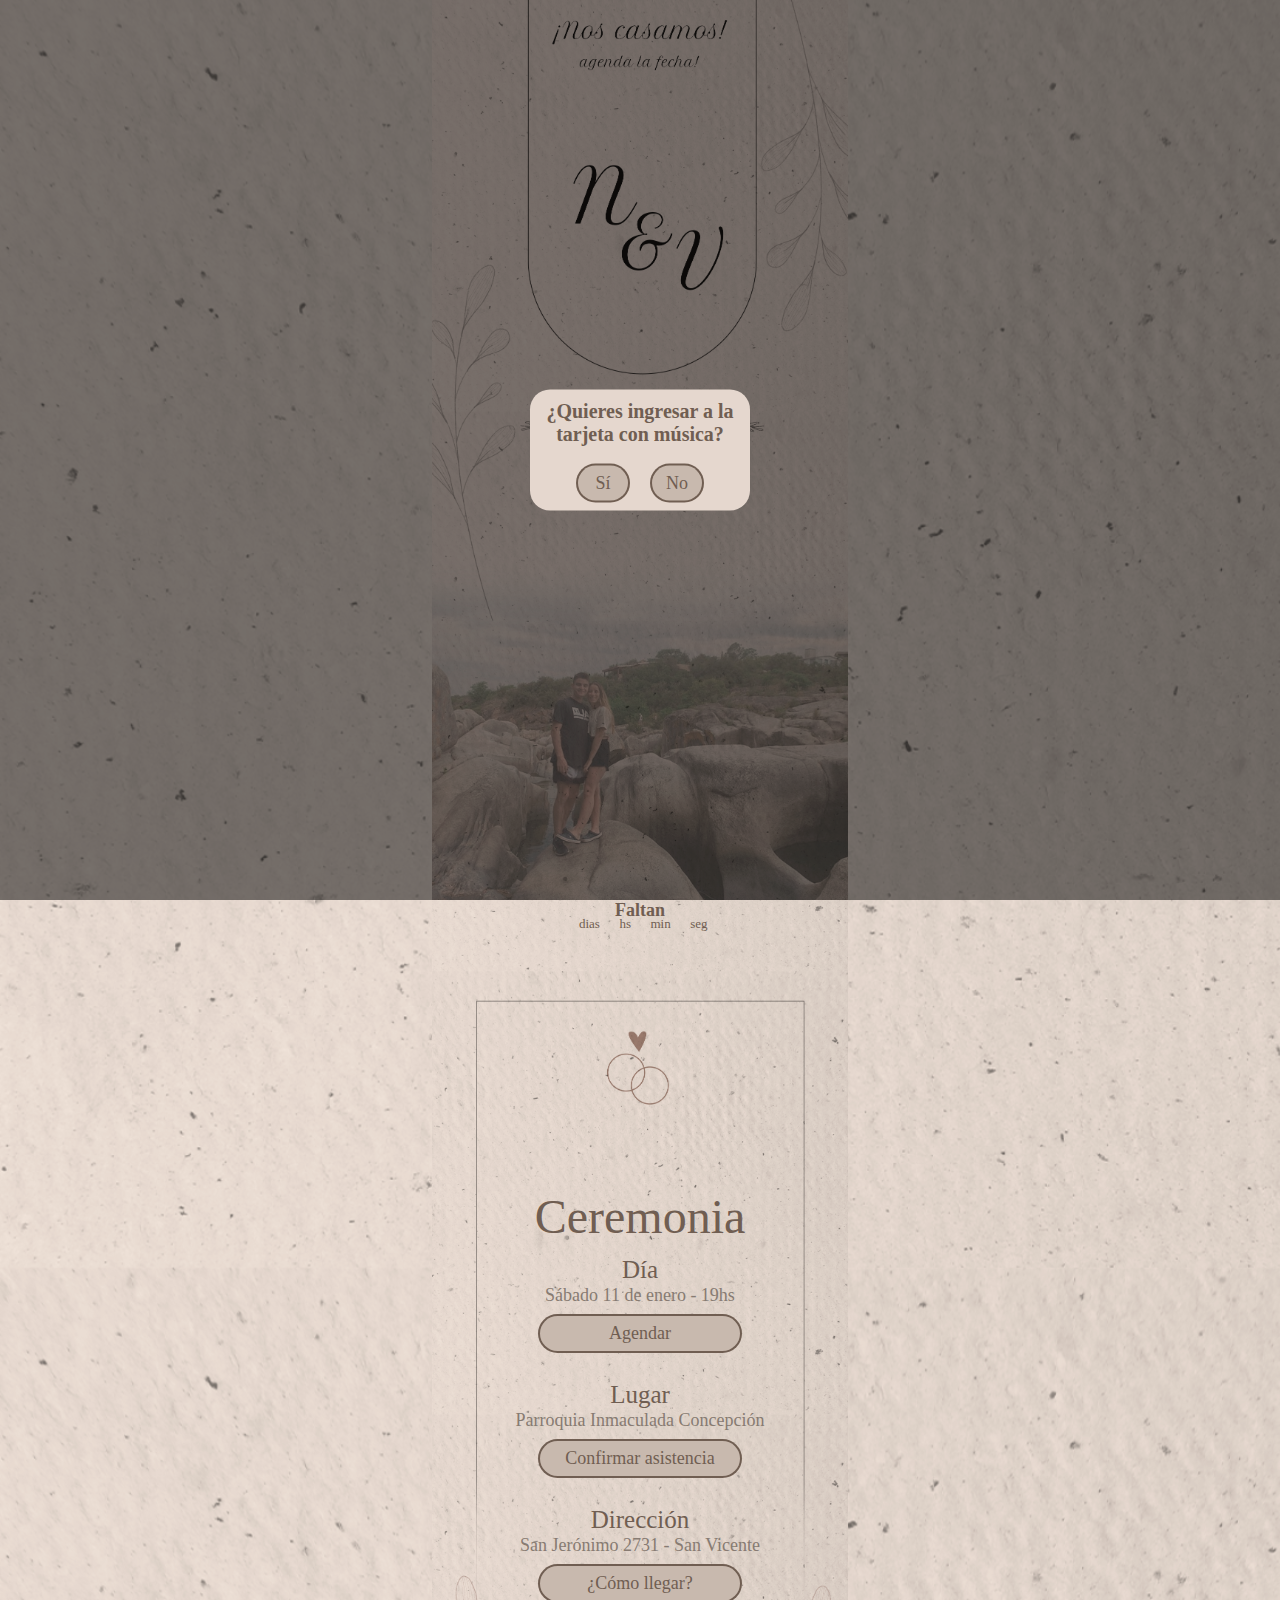
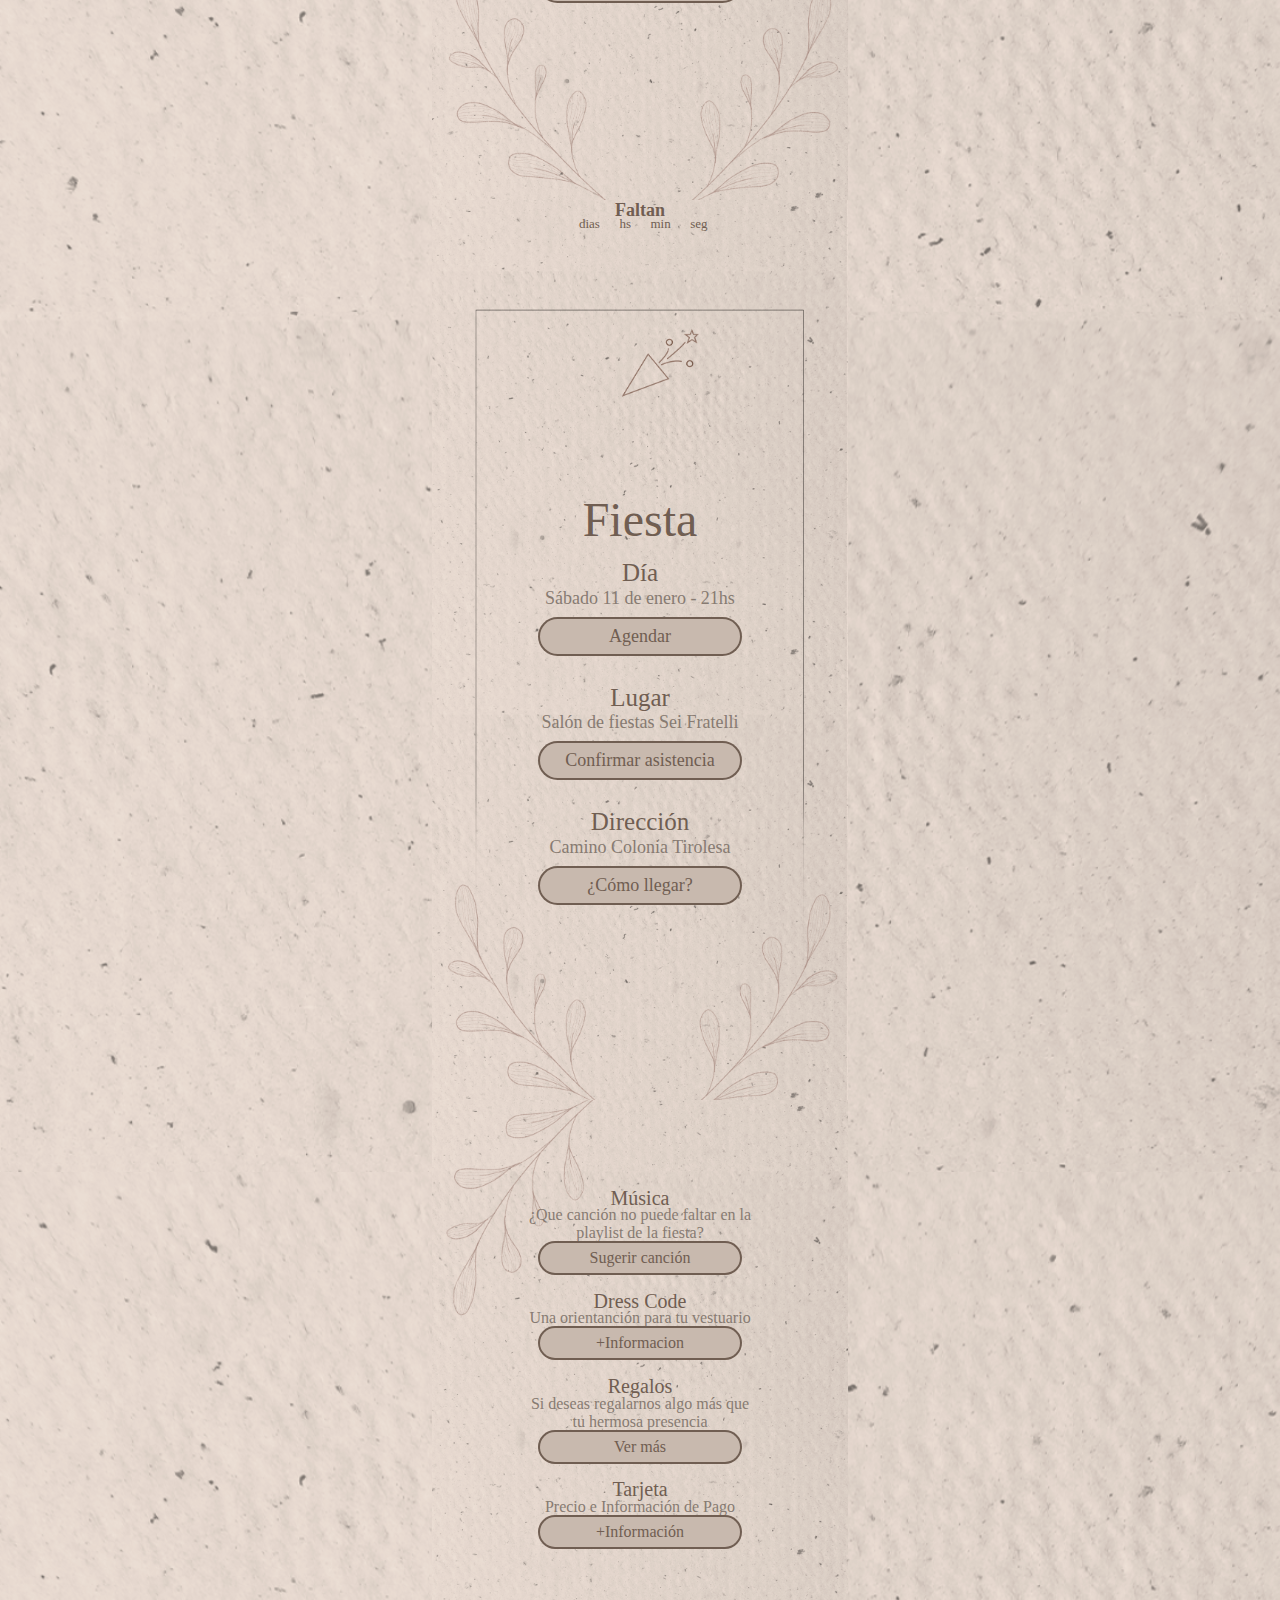
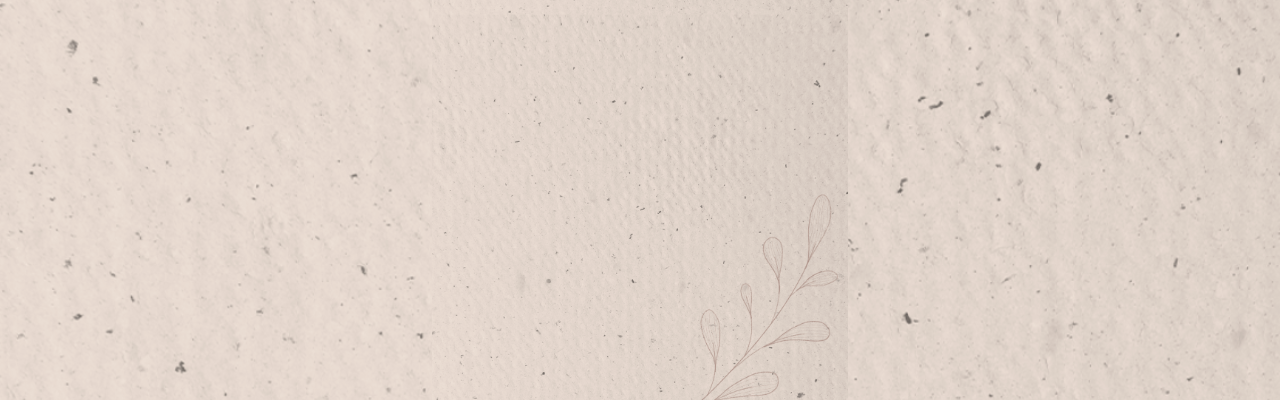
<file: index.html>
<!DOCTYPE html>
<html lang="es">
    <head>
        <meta charset="UTF-8">
        <meta name="viewport" content="width=device-width, initial-scale=1.0">
        <title>CASAMIENTO NV</title>
        <link rel="stylesheet" type="text/css" href="./style/styles.css">
        <link rel="icon" type="image/png" href="./assets/Images/Logo.png">
    </head>
    <body>

        <!-- Agregar música -->
        <audio id="musica" loop>
            <source src="./assets/Audio/SonarContigo.mp3" type="audio/mp3">
            <!-- También puedes usar otros formatos de música, como OGG o WAV -->
            Tu navegador no soporta el elemento de audio.
        </audio>

        <div class="popup-container" id="popup">
            <div class="popup">
                <h2>¿Quieres ingresar a la tarjeta con música?</h2>
                <button onclick="ingresarConMusica()">Sí</button>
                <button onclick="ingresarSinMusica()">No</button>
            </div>
        </div>

        <div class="section" id="section4"></div>
        <div class="section" id="section1">
            <div id="countdown">
                <h2>Faltan</h2>
                <div id="timer"></div>
                <p>  dias      hs      min      seg</p>
            </div>
            <div id="contenidoPagina1">
                <h1 id="ceremony">Ceremonia</h1>
                <div id="dia">
                    <h2>Día</h2>
                    <p>Sábado 11 de enero - 19hs</p>
                    <button id="botonAgendarCeremonia">Agendar</button>
                </div>
                <div id="lugar">
                    <h2>Lugar</h2>
                    <p>Parroquia Inmaculada Concepción</p>
                    <button id="botonConfirmarAsistenciaCeremonia">Confirmar asistencia</button>
                </div>
                <div id="direccion">
                    <h2>Dirección</h2>
                    <p>San Jerónimo 2731 - San Vicente</p>
                    <button id="botonDireccionCeremonia">¿Cómo llegar?</button>
                </div>
            </div>
        </div>
        
        <div class="section" id="section2">
            <div id="countdown">
                <h2>Faltan</h2>
                <div id="timer2"></div>
                <p>  dias      hs      min      seg</p>
            </div>
            <div id="contenidoPagina2">
                <h1 id="fiesta">Fiesta</h1>
                <div id="dia">
                    <h2>Día</h2>
                    <p>Sábado 11 de enero - 21hs</p>
                    <button id="botonAgendarFiesta">Agendar</button>
                </div>
                <div id="lugar">
                    <h2>Lugar</h2>
                    <p>Salón de fiestas Sei Fratelli</p>
                    <button id="botonConfirmarAsistenciaFiesta">Confirmar asistencia</button>
                </div>
                <div id="direccion">
                    <h2>Dirección</h2>
                    <p>Camino Colonia Tirolesa</p>
                    <button id="botonDireccionFiesta">¿Cómo llegar?</button>
                </div>
            </div>
        </div>
        <div class="section" id="section3">
            <div id="contenidoPagina3">
                <div id="musica">
                    <h2>Música</h2>
                    <p>¿Que canción no puede faltar en la playlist de la fiesta?</p>
                    <button id="botonSugerirCancion">Sugerir canción</button>
                </div>
                <div id="dressCode">
                    <h2>Dress Code</h2>
                    <p>Una orientanción para tu vestuario</p>
                    <button id="botonVestimiento">+Informacion</button>
                </div>
                <div id="regalos">
                    <h2>Regalos</h2>
                    <p>Si deseas regalarnos algo más que tu hermosa presencia</p>
                    <button id="botonRegalos">Ver más</button>
                </div>
                <div id="tips">
                    <h2>Tarjeta</h2>
                    <p>Precio e Información de Pago</p>
                    <button id="botonCostoTarjeta">+Información</button>  <!-- Hacer Boton! -->
                </div>
            </div>
        </div>

        <div class="popupCostoTarjeta-container" id="popupCostoTarjeta">
            <div class="popupCostoTarjeta">
                <h2>Comunícate con nosotros</h2>
                <button onclick="volverCostoTarjeta()">Volver</button>
            </div>
        </div>

        <div class="popupVestimenta-container" id="popupVestimenta">
            <div class="popupVestimenta">
                <h2>¿Como tenes que ir vestido?</h2>
                <p>Todos los colores estan permitidos, vestimenta FORMAL</p>
                <button onclick="volverVestimenta()">Volver</button>
            </div>
        </div>

        <div class="popupRegalos-container" id="popupRegalos">
            <div class="popupRegalos">
                <h2>¡Regalos!</h2>
                <p>Si nos queres hacer una transferencia el <b>ALIAS es: " regalonv "</b></p>
                <p>Lista de regalos: <a href="https://docs.google.com/spreadsheets/d/1kOn23Oi-na9k_MyPwLRhAOAHgIBqgjLBrOMQvxUrtRQ/edit?usp=sharing">EXCEL</a></p>
                <button onclick="volverRegalos()">Volver</button>
            </div>
        </div>

    </body>
    <script src="scripts/script.js"></script>
</html>
</file>
<file: style/styles.css>
body {
    margin: 0;
    padding: 0;
    background-image: url(../assets/Images/HojaLimpia.png);
    background-size: contain; 
    
}

.popup-container {
    position: fixed;
    top: 0;
    left: 0;
    width: 100%;
    height: 100%;
    background-color: rgba(0, 0, 0, 0.5);
    z-index: 999;
    align-items: center;
    text-align: center;
}

.popup {
    background-color: #E5D7CE;
    width: 200px;
    padding: 10px;
    border-radius: 20px;
    position: absolute;
    top: 50%;
    left: 50%;
    transform: translate(-50%, -50%);
}

.popup h2 {
    margin-top: 0;
    margin-bottom: 20px;
    font-family: 'Petit Formal Script', cursive;
    font-size: 20px;
    color: #705E52;
}

.popup button {
    width: 50px; /* Ajusta el tamaño del botón */
    height: 35px; /* Ajusta el tamaño del botón */
    margin: 0 10px;
    cursor: pointer;
    background-color: #c8b9ae; /* Color de fondo del botón */
    font-family: 'Petit Formal Script', cursive;
    color: #705E52;
    border: none;
    outline: none;
    cursor: pointer;
    font-size: 18px; /* Tamaño del texto del botón */
    border-radius: 25px; /* Hace que el botón tenga bordes redondeados */
    box-shadow: 0 0 0 2px #705E52;
}

.section {
    height: 100vh;
    background-size: contain; /* La imagen de fondo se ajustará al tamaño del contenedor */
    background-position: center;
    display: grid;
    justify-items: center;
    font-size: 24px;
    background-repeat: no-repeat;
}

/* Aquí se ajusta el tamaño y la posición de las imágenes de fondo */
#section1 {
    background-image: url('../assets/Images/HojaCasamiento.png');
}

#section2 {
    background-image: url('../assets/Images/HojaFiesta.png');
}

#section3 {
    background-image: url('../assets/Images/HojaSimple.png');
}

#section4 {
    background-image: url('../assets/Images/HojaFoto.png');
}

/* Contador */
#countdown {
    align-items: center;
    justify-content: center;
    text-align: center;
    margin-top: -15px;
    color: #705E52;
    font-family: 'Petit Formal Script', cursive;
}

#countdown h2 {
    font-size: 18px;
    font-style: normal;
}

#countdown #timer {
    font-size: 20px;
    margin-top: -20px;
}

#timer2 {
    font-size: 20px;
    margin-top: -20px;
}

#countdown p{
    font-size: 13px;
    margin-top: -4px;
    text-align: left;
    white-space: pre;
}

#contenidoPagina1 {
    margin-top: 15px;
    align-items: center;
    text-align: center;
    font-family: 'Petit Formal Script', cursive;
}
#contenidoPagina1 #ceremony {
    margin-top: 30px; /* Ajusta este valor según sea necesario */
    color: #705E52;
    font-weight: normal; /* Elimina la negrita */
}

#contenidoPagina1 h2 {
    font-size: 25px;
    font-weight: lighter;
    color: #705E52;
    margin-top: -20px;
}

#contenidoPagina1 p {
    font-size: 18px;
    margin-top: -20px;
    margin-bottom: 10px;
    color: #877b72;
}

#contenidoPagina1 button {
    width: 200px; /* Ajusta el tamaño del botón */
    height: 35px; /* Ajusta el tamaño del botón */
    background-color: #c8b9ae; /* Color de fondo del botón */
    font-family: 'Petit Formal Script', cursive;
    color: #705E52;
    border: none;
    outline: none;
    cursor: pointer;
    font-size: 18px; /* Tamaño del texto del botón */
    border-radius: 25px; /* Hace que el botón tenga bordes redondeados */
    box-shadow: 0 0 0 2px #705E52;
}

#lugar {
    margin-top: 50px;
}

#direccion {
    margin-top: 50px;
}

/* Contenido Pagina 2 */

#contenidoPagina2 {
    margin-top: 20px;
    align-items: center;
    text-align: center;
    font-family: 'Petit Formal Script', cursive;
}
#contenidoPagina2 #fiesta {
    margin-top: 30px; /* Ajusta este valor según sea necesario */
    color: #705E52;
    font-weight: normal; /* Elimina la negrita */
}

#contenidoPagina2 h2 {
    font-size: 25px;
    font-weight: lighter;
    color: #705E52;
    margin-top: -20px;
}

#contenidoPagina2 p {
    font-size: 18px;
    margin-top: -20px;
    margin-bottom: 10px;
    color: #877b72;
}

#contenidoPagina2 button {
    width: 200px; /* Ajusta el tamaño del botón */
    height: 35px; /* Ajusta el tamaño del botón */
    background-color: #c8b9ae; /* Color de fondo del botón */
    font-family: 'Petit Formal Script', cursive;
    color: #705E52;
    border: none;
    outline: none;
    cursor: pointer;
    font-size: 18px; /* Tamaño del texto del botón */
    border-radius: 25px; /* Hace que el botón tenga bordes redondeados */
    box-shadow: 0 0 0 2px #705E52;
}

#lugar {
    margin-top: 50px;
}

#direccion {
    margin-top: 50px;
}

/* Contenido Pagina 3 */

#contenidoPagina3 {
    margin-top: 70px;
    align-items: center;
    text-align: center;
    font-family: 'Petit Formal Script', cursive;
}

#contenidoPagina3 h2 {
    font-size: 20px;
    font-weight: lighter;
    color: #705E52;
}

#contenidoPagina3 p {
    font-size: 16px;
    margin-top: -20px;
    margin-bottom: -0px;
    color: #877b72;
    width: 230px;
}

#contenidoPagina3 h3 {
    font-size: 20px;
    font-weight: lighter;
    color: #705E52;
    background-color: #c8b9ae;
    border-radius: 25px;
    width: 200px; /* Ajusta el tamaño del botón */
    height: 30px;
    border: none;
    outline: none;
    align-items: center;
    margin: 0 auto; /* Esto centrará el elemento horizontalmente */
    display: block; /* Asegura que ocupe todo el ancho disponible */
}

#contenidoPagina3 button {
    width: 200px; /* Ajusta el tamaño del botón */
    height: 30px; /* Ajusta el tamaño del botón */
    background-color: #c8b9ae; /* Color de fondo del botón */
    font-family: 'Petit Formal Script', cursive;
    color: #705E52;
    border: none;
    outline: none;
    cursor: pointer;
    font-size: 16px; /* Tamaño del texto del botón */
    border-radius: 25px; /* Hace que el botón tenga bordes redondeados */
    box-shadow: 0 0 0 2px #705E52;
}

#contenidoPagina3 #botonCostoTarjeta {
    width: 200px; /* Ajusta el tamaño del botón */
    height: 30px; /* Ajusta el tamaño del botón */
    font-family: 'Petit Formal Script', cursive;
    color: #705E52;
    background-color: #c8b9ae;
    border: none;
    outline: none;
    cursor: pointer;
    font-size: 16px; /* Tamaño del texto del botón */
    border-radius: 25px; /* Hace que el botón tenga bordes redondeados */
    box-shadow: 0 0 0 2px #705E52;

}

#contenidoPagina3 #botonVestimiento {
    width: 200px; /* Ajusta el tamaño del botón */
    height: 30px; /* Ajusta el tamaño del botón */
    font-family: 'Petit Formal Script', cursive;
    color: #705E52;
    background-color: #c8b9ae;
    border: none;
    outline: none;
    cursor: pointer;
    font-size: 16px; /* Tamaño del texto del botón */
    border-radius: 25px; /* Hace que el botón tenga bordes redondeados */
    box-shadow: 0 0 0 2px #705E52;
}

.popupCostoTarjeta-container {
    position: fixed;
    top: 0;
    left: 0;
    width: 100%;
    height: 100%;
    background-color: rgba(0, 0, 0, 0.5);
    z-index: 999;
    align-items: center;
    text-align: center;
    display: none;
}

.popupCostoTarjeta {
    background-color: #E5D7CE;
    width: 300px;
    padding: 10px;
    border-radius: 20px;
    position: absolute;
    top: 50%;
    left: 50%;
    transform: translate(-50%, -50%);
}

.popupCostoTarjeta h2 {
    margin-top: 0;
    margin-bottom: 20px;
    font-size: 26px;
    color: #433830;
}

.popupCostoTarjeta p {
    font-size: 18px;
    color: #877b72;
}

.popupCostoTarjeta button {
    width: 70px; /* Ajusta el tamaño del botón */
    height: 35px; /* Ajusta el tamaño del botón */
    margin: 0 10px;
    cursor: pointer;
    background-color: #c8b9ae; /* Color de fondo del botón */
    font-family: 'Petit Formal Script', cursive;
    color: #705E52;
    border: none;
    outline: none;
    cursor: pointer;
    font-size: 18px; /* Tamaño del texto del botón */
    border-radius: 25px; /* Hace que el botón tenga bordes redondeados */
    align-items: center;
    box-shadow: 0 0 0 2px #705E52;
}

.popupVestimenta-container {
    position: fixed;
    top: 0;
    left: 0;
    width: 100%;
    height: 100%;
    background-color: rgba(0, 0, 0, 0.5);
    z-index: 999;
    align-items: center;
    text-align: center;
    display: none;
}

.popupVestimenta {
    background-color: #E5D7CE;
    width: 300px;
    padding: 10px;
    border-radius: 20px;
    position: absolute;
    top: 50%;
    left: 50%;
    transform: translate(-50%, -50%);
}

.popupVestimenta h2 {
    margin-top: 0;
    margin-bottom: 20px;
    font-size: 26px;
    color: #433830;
}

.popupVestimenta p {
    font-size: 18px;
    color: #877b72;
}

.popupVestimenta button {
    width: 70px; /* Ajusta el tamaño del botón */
    height: 35px; /* Ajusta el tamaño del botón */
    margin: 0 10px;
    cursor: pointer;
    background-color: #c8b9ae; /* Color de fondo del botón */
    font-family: 'Petit Formal Script', cursive;
    color: #705E52;
    border: none;
    outline: none;
    cursor: pointer;
    font-size: 18px; /* Tamaño del texto del botón */
    border-radius: 25px; /* Hace que el botón tenga bordes redondeados */
    align-items: center;
    box-shadow: 0 0 0 2px #705E52;
}

.popupRegalos-container {
    position: fixed;
    top: 0;
    left: 0;
    width: 100%;
    height: 100%;
    background-color: rgba(0, 0, 0, 0.5);
    z-index: 999;
    align-items: center;
    text-align: center;
    display: none;
}

.popupRegalos {
    background-color: #E5D7CE;
    width: 300px;
    padding: 10px;
    border-radius: 20px;
    position: absolute;
    top: 50%;
    left: 50%;
    transform: translate(-50%, -50%);
}

.popupRegalos h2 {
    margin-top: 0;
    margin-bottom: 20px;
    font-family: 'Petit Formal Script', cursive;
    font-size: 26px;
    color: #433830;
}

.popupRegalos p {
    font-size: 18px;
    color: #877b72;
}

.popupRegalos button {
    width: 70px; /* Ajusta el tamaño del botón */
    height: 35px; /* Ajusta el tamaño del botón */
    margin: 0 10px;
    cursor: pointer;
    background-color: #c8b9ae; /* Color de fondo del botón */
    font-family: 'Petit Formal Script', cursive;
    color: #705E52;
    border: none;
    outline: none;
    cursor: pointer;
    font-size: 18px; /* Tamaño del texto del botón */
    border-radius: 25px; /* Hace que el botón tenga bordes redondeados */
    align-items: center;
    box-shadow: 0 0 0 2px #705E52;
}

/* Moto g32 */
@media (max-width: 720px) and (max-height: 1600px) {

    body {
        margin: 0;
        padding: 0;
        background-image: url(../assets/Images/HojaLimpia.png);
        background-size: contain; 
        
    }
    
    .section {
        height: 100vh;
        background-size: contain; /* La imagen de fondo se ajustará al tamaño del contenedor */
        background-position: center;
        display: grid;
        justify-items: center;
        font-size: 24px;
        background-repeat: no-repeat;
    }
    
    /* Aquí se ajusta el tamaño y la posición de las imágenes de fondo */
    #section1 {
        background-image: url('../assets/Images/HojaCasamiento.png');
    }
    
    #section2 {
        background-image: url('../assets/Images/HojaFiesta.png');
    }
    
    #section3 {
        background-image: url('../assets/Images/HojaSimple.png');
    }
    
    #section4 {
        background-image: url('../assets/Images/HojaFoto.png');
    }
    
    /* Contador */
    #countdown {
        align-items: center;
        justify-content: center;
        text-align: center;
        margin-top: -10px;
        color: #705E52;
        font-family: 'Petit Formal Script', cursive;
    }
    
    #countdown h2 {
        font-size: 29px;
        font-style: normal;
    }
    
    #countdown #timer {
        font-size: 30px;
        margin-top: -25px;
    }
    
    #timer2 {
        font-size: 30px;
        margin-top: -25px;
    }
    
    #countdown p{
        font-size: 19px;
        margin-top: 0px;
        text-align: left;
        white-space: pre;
    }
    
    #contenidoPagina1 {
        margin-top: 15px;
        align-items: center;
        text-align: center;
        font-family: 'Petit Formal Script', cursive;
    }
    #contenidoPagina1 #ceremony {
        margin-top: -20px; /* Ajusta este valor según sea necesario */
        color: #705E52;
        font-weight: normal; /* Elimina la negrita */
        font-size: 80px;
    }
    
    #contenidoPagina1 h2 {
        font-size: 45px;
        font-weight: lighter;
        color: #705E52;
        margin-top: -20px;
    }
    
    #contenidoPagina1 p {
        font-size: 30px;
        margin-top: -20px;
        margin-bottom: 10px;
        color: #877b72;
    }
    
    #contenidoPagina1 button {
        width: 300px; /* Ajusta el tamaño del botón */
        height: 50px; /* Ajusta el tamaño del botón */
        background-color: #c8b9ae; /* Color de fondo del botón */
        font-family: 'Petit Formal Script', cursive;
        color: #705E52;
        border: none;
        outline: none;
        cursor: pointer;
        font-size: 30px; /* Tamaño del texto del botón */
        border-radius: 25px; /* Hace que el botón tenga bordes redondeados */
        box-shadow: 0 0 0 2px #705E52;
    }
    
    #lugar {
        margin-top: 50px;
    }
    
    #direccion {
        margin-top: 50px;
    }
    
    /* Contenido Pagina 2 */
    
    #contenidoPagina2 {
        margin-top: 20px;
        align-items: center;
        text-align: center;
        font-family: 'Petit Formal Script', cursive;
    }
    #contenidoPagina2 #fiesta {
        margin-top: -20px; /* Ajusta este valor según sea necesario */
        color: #705E52;
        font-weight: normal; /* Elimina la negrita */
        font-size: 80px;
    }
    
    #contenidoPagina2 h2 {
        font-size: 45px;
        font-weight: lighter;
        color: #705E52;
        margin-top: -20px;
    }
    
    #contenidoPagina2 p {
        font-size: 30px;
        margin-top: -20px;
        margin-bottom: 10px;
        color: #877b72;
    }
    
    #contenidoPagina2 button {
        width: 300px; /* Ajusta el tamaño del botón */
        height: 50px; /* Ajusta el tamaño del botón */
        background-color: #c8b9ae; /* Color de fondo del botón */
        font-family: 'Petit Formal Script', cursive;
        color: #705E52;
        border: none;
        outline: none;
        cursor: pointer;
        font-size: 30px; /* Tamaño del texto del botón */
        border-radius: 25px; /* Hace que el botón tenga bordes redondeados */
        box-shadow: 0 0 0 2px #705E52;
    }
    
    #lugar {
        margin-top: 50px;
    }
    
    #direccion {
        margin-top: 50px;
    }
    
    /* Contenido Pagina 3 */
    
    #contenidoPagina3 {
        margin-top: 0px;
        align-items: center;
        text-align: center;
        font-family: 'Petit Formal Script', cursive;
    }
    
    #contenidoPagina3 h2 {
        font-size: 45px;
        font-weight: lighter;
        color: #705E52;
    }
    
    #contenidoPagina3 p {
        font-size: 32px;
        margin-top: -20px;
        margin-bottom: 10px;
        color: #877b72;
        width: 350px;
    }
    
    #contenidoPagina3 h3 {
        font-size: 32px;
        font-weight: lighter;
        color: #705E52;
        background-color: #c8b9ae;
        border-radius: 25px;
        width: 350px; /* Ajusta el tamaño del botón */
        height: 50px;
        border: none;
        outline: none;
        align-items: center;
        margin: 0 auto; /* Esto centrará el elemento horizontalmente */
        display: block; /* Asegura que ocupe todo el ancho disponible */
    }

    #contenidoPagina3 #botonCostoTarjeta {
        width: 350px; /* Ajusta el tamaño del botón */
        height: 50px; /* Ajusta el tamaño del botón */
        font-family: 'Petit Formal Script', cursive;
        color: #705E52;
        background-color: #c8b9ae;
        border: none;
        outline: none;
        cursor: pointer;
        font-size: 32px; /* Tamaño del texto del botón */
        border-radius: 25px; /* Hace que el botón tenga bordes redondeados */
        box-shadow: 0 0 0 2px #705E52;
    
    }
    
    #contenidoPagina3 #botonVestimiento {
        width: 350px; /* Ajusta el tamaño del botón */
        height: 50px; /* Ajusta el tamaño del botón */
        font-family: 'Petit Formal Script', cursive;
        color: #705E52;
        background-color: #c8b9ae;
        border: none;
        outline: none;
        cursor: pointer;
        font-size: 32px; /* Tamaño del texto del botón */
        border-radius: 25px; /* Hace que el botón tenga bordes redondeados */
        box-shadow: 0 0 0 2px #705E52;
    }
    
    #contenidoPagina3 button {
        width: 350px; /* Ajusta el tamaño del botón */
        height: 50px; /* Ajusta el tamaño del botón */
        background-color: #c8b9ae; /* Color de fondo del botón */
        font-family: 'Petit Formal Script', cursive;
        color: #705E52;
        border: none;
        outline: none;
        cursor: pointer;
        font-size: 32px; /* Tamaño del texto del botón */
        border-radius: 25px; /* Hace que el botón tenga bordes redondeados */
        box-shadow: 0 0 0 2px #705E52;
    }

    /* Pop Ups*/
    .popupCostoTarjeta-container {
        position: fixed;
        top: 0;
        left: 0;
        width: 100%;
        height: 100%;
        background-color: rgba(0, 0, 0, 0.5);
        z-index: 999;
        align-items: center;
        text-align: center;
        display: none;
    }
    
    .popupCostoTarjeta {
        background-color: #E5D7CE;
        width: 500px;
        padding: 10px;
        border-radius: 20px;
        position: absolute;
        top: 50%;
        left: 50%;
        transform: translate(-50%, -50%);
    }
    
    .popupCostoTarjeta h2 {
        margin-top: 0;
        margin-bottom: 20px;
        font-size: 40px;
        color: #433830;
    }
    
    .popupCostoTarjeta p {
        font-size: 32px;
        color: #877b72;
    }
    
    .popupCostoTarjeta button {
        width: 150px; /* Ajusta el tamaño del botón */
        height: 50px; /* Ajusta el tamaño del botón */
        margin: 0 10px;
        cursor: pointer;
        background-color: #c8b9ae; /* Color de fondo del botón */
        font-family: 'Petit Formal Script', cursive;
        color: #705E52;
        border: none;
        outline: none;
        cursor: pointer;
        font-size: 32px; /* Tamaño del texto del botón */
        border-radius: 25px; /* Hace que el botón tenga bordes redondeados */
        align-items: center;
        box-shadow: 0 0 0 2px #705E52;
    }
    
    .popupVestimenta-container {
        position: fixed;
        top: 0;
        left: 0;
        width: 100%;
        height: 100%;
        background-color: rgba(0, 0, 0, 0.5);
        z-index: 999;
        align-items: center;
        text-align: center;
        display: none;
    }
    
    .popupVestimenta {
        background-color: #E5D7CE;
        width: 500px;
        padding: 10px;
        border-radius: 20px;
        position: absolute;
        top: 50%;
        left: 50%;
        transform: translate(-50%, -50%);
    }
    
    .popupVestimenta h2 {
        margin-top: 0;
        margin-bottom: 20px;
        font-size: 40px;
        color: #433830;
    }
    
    .popupVestimenta p {
        font-size: 32px;
        color: #877b72;
    }
    
    .popupVestimenta button {
        width: 150px; /* Ajusta el tamaño del botón */
        height: 50px; /* Ajusta el tamaño del botón */
        margin: 0 10px;
        cursor: pointer;
        background-color: #c8b9ae; /* Color de fondo del botón */
        font-family: 'Petit Formal Script', cursive;
        color: #705E52;
        border: none;
        outline: none;
        cursor: pointer;
        font-size: 32px; /* Tamaño del texto del botón */
        border-radius: 25px; /* Hace que el botón tenga bordes redondeados */
        align-items: center;
        box-shadow: 0 0 0 2px #705E52;
    }

    .popupRegalos-container {
        position: fixed;
        top: 0;
        left: 0;
        width: 100%;
        height: 100%;
        background-color: rgba(0, 0, 0, 0.5);
        z-index: 999;
        align-items: center;
        text-align: center;
        display: none;
    }
    
    .popupRegalos {
        background-color: #E5D7CE;
        width: 500px;
        padding: 10px;
        border-radius: 20px;
        position: absolute;
        top: 50%;
        left: 50%;
        transform: translate(-50%, -50%);
    }
    
    .popupRegalos h2 {
        margin-top: 0;
        margin-bottom: 20px;
        font-family: 'Petit Formal Script', cursive;
        font-size: 40px;
        color: #433830;
    }
    
    .popupRegalos p {
        font-size: 32px;
        color: #877b72;
    }
    
    .popupRegalos button {
        width: 150px; /* Ajusta el tamaño del botón */
        height: 50px; /* Ajusta el tamaño del botón */
        margin: 0 10px;
        cursor: pointer;
        background-color: #c8b9ae; /* Color de fondo del botón */
        font-family: 'Petit Formal Script', cursive;
        color: #705E52;
        border: none;
        outline: none;
        cursor: pointer;
        font-size: 32px; /* Tamaño del texto del botón */
        border-radius: 25px; /* Hace que el botón tenga bordes redondeados */
        align-items: center;
        box-shadow: 0 0 0 2px #705E52;
    }
    
}

/* Iphone 14 Pro*/
@media (max-width: 430px) and (max-height: 932px) {

    body {
        margin: 0;
        padding: 0;
        background-image: url(../assets/Images/HojaLimpia.png);
        background-size: contain;
    }

    .section {
        height: 100vh;
        background-size: contain; /* La imagen de fondo se ajustará al tamaño del contenedor */
        background-position: center;
        display: grid;
        justify-items: center;
        font-size: 24px;
        background-repeat: no-repeat;
        color: #705E52;
    }

    /* Aquí se ajusta el tamaño y la posición de las imágenes de fondo */
    #section1 {
        background-image: url('../assets/Images/HojaCasamiento.png');
        
    }

    #section2 {
        background-image: url('../assets/Images/HojaFiesta.png');
        
    }

    #section3 {
        background-image: url('../assets/Images/HojaSimple.png');
        
    }

    #section4 {
        background-image: url('../assets/Images/HojaFoto.png');
        
    }

    /* Contador */
    #countdown {
        align-items: center;
        justify-content: center;
        text-align: center;
        margin-top: -5px;
        color: #705E52;
        font-family: 'Petit Formal Script', cursive;
    }

    #countdown h2 {
        font-size: 20px;
        font-style: normal;
    }

    #countdown #timer {
        font-size: 22px;
        margin-top: -20px;
        margin-bottom: 5px;
    }

    #timer2 {
        font-size: 22px;
        margin-top: -20px;
        margin-bottom: 5px;
    }

    #countdown p{
        font-size: 12px;
        margin-top: -4px;
        text-align: left;
        white-space: pre;
    }

    #contenidoPagina1 {
        margin-top: -100px;
        align-items: center;
        text-align: center;
        font-family: 'Petit Formal Script', cursive;
    }
    #contenidoPagina1 #ceremony {
        margin-top: 10px; /* Ajusta este valor según sea necesario */
        color: #705E52;
        font-weight: normal; /* Elimina la negrita */
        font-size: 60px;
    }

    #contenidoPagina1 h2 {
        font-size: 25px;
        font-weight: lighter;
        color: #705E52;
    }

    #contenidoPagina1 p {
        font-size: 20px;
        margin-top: -20px;
        margin-bottom: 10px;
        color: #877b72;
    }

    #contenidoPagina1 button {
        width: 200px; /* Ajusta el tamaño del botón */
        height: 35px; /* Ajusta el tamaño del botón */
        background-color: #c8b9ae; /* Color de fondo del botón */
        font-family: 'Petit Formal Script', cursive;
        color: #705E52;
        border: none;
        outline: none;
        cursor: pointer;
        font-size: 18px; /* Tamaño del texto del botón */
        border-radius: 25px; /* Hace que el botón tenga bordes redondeados */
        box-shadow: 0 0 0 2px #705E52;
    }

    #lugar {
        margin-top: 50px;
    }

    #direccion {
        margin-top: 50px;
    }

    /* Contenido Pagina 2 */

    #contenidoPagina2 {
        margin-top: -100px;
        align-items: center;
        text-align: center;
        font-family: 'Petit Formal Script', cursive;
    }
    #contenidoPagina2 #fiesta {
        margin-top: 10px; /* Ajusta este valor según sea necesario */
        color: #705E52;
        font-weight: normal; /* Elimina la negrita */
        font-size: 60px;
    }

    #contenidoPagina2 h2 {
        font-size: 25px;
        font-weight: lighter;
        color: #705E52;
    }

    #contenidoPagina2 p {
        font-size: 20px;
        margin-top: -20px;
        margin-bottom: 10px;
        color: #877b72;
    }

    #contenidoPagina2 button {
        width: 200px; /* Ajusta el tamaño del botón */
        height: 35px; /* Ajusta el tamaño del botón */
        background-color: #c8b9ae;
        font-family: 'Petit Formal Script', cursive;
        color: #705E52;
        border: none;
        outline: none;
        cursor: pointer;
        font-size: 18px; /* Tamaño del texto del botón */
        border-radius: 25px; /* Hace que el botón tenga bordes redondeados */
        box-shadow: 0 0 0 2px #705E52;
    }

    #lugar {
        margin-top: 50px;
    }

    #direccion {
        margin-top: 50px;
    }

    /* Contenido Pagina 3 */

    #contenidoPagina3 {
        margin-top: 120px;
        align-items: center;
        text-align: center;
        font-family: 'Petit Formal Script', cursive;
    }

    #contenidoPagina3 h2 {
        font-size: 25px;
        font-weight: lighter;
        color: #705E52;
    }

    #contenidoPagina3 p {
        font-size: 19px;
        margin-top: -20px;
        margin-bottom: 10px;
        color: #877b72;
        width: 230px;
    }

    #contenidoPagina3 h3 {
        font-size: 18px;
        font-weight: lighter;
        color: #705E52;
        background-color: #c8b9ae;
        border-radius: 25px;
        width: 200px; /* Ajusta el tamaño del botón */
        height: 35px;
        border: none;
        outline: none;
        align-items: center;
        margin: 0 auto; /* Esto centrará el elemento horizontalmente */
    }

    #contenidoPagina3 button {
        width: 200px; /* Ajusta el tamaño del botón */
        height: 35px; /* Ajusta el tamaño del botón */
        background-color: #c8b9ae;
        font-family: 'Petit Formal Script', cursive;
        color: #705E52;
        border: none;
        outline: none;
        cursor: pointer;
        font-size: 18px; /* Tamaño del texto del botón */
        border-radius: 25px; /* Hace que el botón tenga bordes redondeados */
        box-shadow: 0 0 0 2px #705E52;
    }

    #contenidoPagina3 #botonCostoTarjeta {
        width: 200px; /* Ajusta el tamaño del botón */
        height: 35px; /* Ajusta el tamaño del botón */
        font-family: 'Petit Formal Script', cursive;
        color: #705E52;
        background-color: #c8b9ae;
        border: none;
        outline: none;
        cursor: pointer;
        font-size: 18px; /* Tamaño del texto del botón */
        border-radius: 25px; /* Hace que el botón tenga bordes redondeados */
        box-shadow: 0 0 0 2px #705E52;
    
    }
    
    #contenidoPagina3 #botonVestimiento {
        width: 200px; /* Ajusta el tamaño del botón */
        height: 35px; /* Ajusta el tamaño del botón */
        font-family: 'Petit Formal Script', cursive;
        color: #705E52;
        background-color: #c8b9ae;
        border: none;
        outline: none;
        cursor: pointer;
        font-size: 18px; /* Tamaño del texto del botón */
        border-radius: 25px; /* Hace que el botón tenga bordes redondeados */
        box-shadow: 0 0 0 2px #705E52;
    }
    
    .popupCostoTarjeta-container {
        position: fixed;
        top: 0;
        left: 0;
        width: 100%;
        height: 100%;
        background-color: rgba(0, 0, 0, 0.5);
        z-index: 999;
        align-items: center;
        text-align: center;
        display: none;
    }
    
    .popupCostoTarjeta {
        background-color: #E5D7CE;
        width: 300px;
        padding: 10px;
        border-radius: 20px;
        position: absolute;
        top: 50%;
        left: 50%;
        transform: translate(-50%, -50%);
    }
    
    .popupCostoTarjeta h2 {
        margin-top: 0;
        margin-bottom: 20px;
        font-size: 26px;
        color: #433830;
    }
    
    .popupCostoTarjeta p {
        font-size: 18px;
        color: #877b72;
    }
    
    .popupCostoTarjeta button {
        width: 70px; /* Ajusta el tamaño del botón */
        height: 35px; /* Ajusta el tamaño del botón */
        margin: 0 10px;
        cursor: pointer;
        background-color: #c8b9ae; /* Color de fondo del botón */
        font-family: 'Petit Formal Script', cursive;
        color: #705E52;
        border: none;
        outline: none;
        cursor: pointer;
        font-size: 18px; /* Tamaño del texto del botón */
        border-radius: 25px; /* Hace que el botón tenga bordes redondeados */
        align-items: center;
        box-shadow: 0 0 0 2px #705E52;
    }
    
    .popupVestimenta-container {
        position: fixed;
        top: 0;
        left: 0;
        width: 100%;
        height: 100%;
        background-color: rgba(0, 0, 0, 0.5);
        z-index: 999;
        align-items: center;
        text-align: center;
        display: none;
    }
    
    .popupVestimenta {
        background-color: #E5D7CE;
        width: 300px;
        padding: 10px;
        border-radius: 20px;
        position: absolute;
        top: 50%;
        left: 50%;
        transform: translate(-50%, -50%);
    }
    
    .popupVestimenta h2 {
        margin-top: 0;
        margin-bottom: 20px;
        font-size: 26px;
        color: #433830;
    }
    
    .popupVestimenta p {
        font-size: 18px;
        color: #877b72;
    }
    
    .popupVestimenta button {
        width: 70px; /* Ajusta el tamaño del botón */
        height: 35px; /* Ajusta el tamaño del botón */
        margin: 0 10px;
        cursor: pointer;
        background-color: #c8b9ae; /* Color de fondo del botón */
        font-family: 'Petit Formal Script', cursive;
        color: #705E52;
        border: none;
        outline: none;
        cursor: pointer;
        font-size: 18px; /* Tamaño del texto del botón */
        border-radius: 25px; /* Hace que el botón tenga bordes redondeados */
        align-items: center;
        box-shadow: 0 0 0 2px #705E52;
    }

    .popupRegalos-container {
        position: fixed;
        top: 0;
        left: 0;
        width: 100%;
        height: 100%;
        background-color: rgba(0, 0, 0, 0.5);
        z-index: 999;
        align-items: center;
        text-align: center;
        display: none;
    }
    
    .popupRegalos {
        background-color: #E5D7CE;
        width: 300px;
        padding: 10px;
        border-radius: 20px;
        position: absolute;
        top: 50%;
        left: 50%;
        transform: translate(-50%, -50%);
    }

    .poupRegalos a{
        color: black;
    }
    
    .popupRegalos h2 {
        margin-top: 0;
        margin-bottom: 20px;
        font-family: 'Petit Formal Script', cursive;
        font-size: 26px;
        color: #433830;
    }
    
    .popupRegalos p {
        font-size: 18px;
        color: #877b72;
    }
    
    .popupRegalos button {
        width: 70px; /* Ajusta el tamaño del botón */
        height: 35px; /* Ajusta el tamaño del botón */
        margin: 0 10px;
        cursor: pointer;
        background-color: #c8b9ae; /* Color de fondo del botón */
        font-family: 'Petit Formal Script', cursive;
        color: #705E52;
        border: none;
        outline: none;
        cursor: pointer;
        font-size: 18px; /* Tamaño del texto del botón */
        border-radius: 25px; /* Hace que el botón tenga bordes redondeados */
        align-items: center;
        box-shadow: 0 0 0 2px #705E52;
    }

}

/* Iphone XR*/
@media (max-width: 414px) and (max-height: 896px) {

    body {
        margin: 0;
        padding: 0;
        background-image: url(../assets/Images/HojaLimpia.png);
        background-size: contain;
    }

    .section {
        height: 100vh;
        background-size: contain; /* La imagen de fondo se ajustará al tamaño del contenedor */
        background-position: center;
        display: grid;
        justify-items: center;
        font-size: 24px;
        background-repeat: no-repeat;
        color: #705E52;
    }

    /* Aquí se ajusta el tamaño y la posición de las imágenes de fondo */
    #section1 {
        background-image: url('../assets/Images/HojaCasamiento.png');
        
    }

    #section2 {
        background-image: url('../assets/Images/HojaFiesta.png');
        
    }

    #section3 {
        background-image: url('../assets/Images/HojaSimple.png');
        
    }

    #section4 {
        background-image: url('../assets/Images/HojaFoto.png');
        
    }

    /* Contador */
    #countdown {
        align-items: center;
        justify-content: center;
        text-align: center;
        margin-top: -10px;
        color: #705E52;
        font-family: 'Petit Formal Script', cursive;
    }

    #countdown h2 {
        font-size: 22px;
        font-style: normal;
        margin-bottom: 15px;
    }

    #countdown #timer {
        font-size: 22px;
        margin-top: -20px;
        margin-bottom: 8px;
    }

    #timer2 {
        font-size: 22px;
        margin-top: -20px;
        margin-bottom: 8px;
    }

    #countdown p{
        font-size: 12px;
        margin-top: -4px;
        text-align: left;
        white-space: pre;
    }

    #contenidoPagina1 {
        align-items: center;
        text-align: center;
        font-family: 'Petit Formal Script', cursive;
        margin-top: 10px;
    }
    #contenidoPagina1 #ceremony {
        color: #705E52;
        font-weight: normal; /* Elimina la negrita */
        font-size: 50px;
    }

    #contenidoPagina1 h2 {
        margin-top: 20px;
        font-size: 30px;
        font-weight: lighter;
        color: #705E52;
    }

    #contenidoPagina1 p {
        font-size: 23px;
        margin-top: -25px;
        margin-bottom: 5px;
        color: #877b72;
    }

    #contenidoPagina1 button {
        width: 250px; /* Ajusta el tamaño del botón */
        height: 40px; /* Ajusta el tamaño del botón */
        background-color: #c8b9ae; /* Color de fondo del botón */
        font-family: 'Petit Formal Script', cursive;
        color: #705E52;
        border: none;
        outline: none;
        cursor: pointer;
        font-size: 22px; /* Tamaño del texto del botón */
        border-radius: 25px; /* Hace que el botón tenga bordes redondeados */
        box-shadow: 0 0 0 2px #705E52;
    }

    #lugar {
        margin-top: 40px;
    }

    #direccion {
        margin-top: 40px;
    }

    /* Contenido Pagina 2 */

    #contenidoPagina2 {
        margin-top: -40px;
        align-items: center;
        text-align: center;
        font-family: 'Petit Formal Script', cursive;
    }
    #contenidoPagina2 #fiesta {
        color: #705E52;
        font-weight: normal; /* Elimina la negrita */
        font-size: 50px;
    }

    #contenidoPagina2 h2 {
        margin-top: 20px;
        font-size: 30px;
        font-weight: lighter;
        color: #705E52;
    }

    #contenidoPagina2 p {
        font-size: 23px;
        margin-top: -25px;
        margin-bottom: 5px;
        color: #877b72;
    }

    #contenidoPagina2 button {
        width: 250px; /* Ajusta el tamaño del botón */
        height: 40px; /* Ajusta el tamaño del botón */
        background-color: #c8b9ae; /* Color de fondo del botón */
        font-family: 'Petit Formal Script', cursive;
        color: #705E52;
        border: none;
        outline: none;
        cursor: pointer;
        font-size: 22px; /* Tamaño del texto del botón */
        border-radius: 25px; /* Hace que el botón tenga bordes redondeados */
        box-shadow: 0 0 0 2px #705E52;
    }

    #lugar {
        margin-top: 40px;
    }

    #direccion {
        margin-top: 40px;
    }

    /* Contenido Pagina 3 */

    #contenidoPagina3 {
        margin-top: 10px;
        align-items: center;
        text-align: center;
        font-family: 'Petit Formal Script', cursive;
    }

    #contenidoPagina3 h2 {
        font-size: 28px;
        font-weight: lighter;
        color: #705E52;
        margin-top: 20px;
    }

    #contenidoPagina3 p {
        font-size: 24px;
        margin-top: -10px;
        margin-bottom: 10px;
        color: #877b72;
        width: 330px;
    }

    #contenidoPagina3 h3 {
        font-size: 20px;
        font-weight: lighter;
        color: #705E52;
        background-color: #c8b9ae;
        border-radius: 25px;
        width: 200px; /* Ajusta el tamaño del botón */
        height: 30px;
        border: none;
        outline: none;
        align-items: center;
        margin-top: -10px;
        margin: 0 auto; /* Esto centrará el elemento horizontalmente */
        display: block; /* Asegura que ocupe todo el ancho disponible */
    }

    #contenidoPagina3 button {
        width: 250px; /* Ajusta el tamaño del botón */
        height: 40px; /* Ajusta el tamaño del botón */
        background-color: #c8b9ae; /* Color de fondo del botón */
        font-family: 'Petit Formal Script', cursive;
        color: #705E52;
        border: none;
        outline: none;
        cursor: pointer;
        font-size: 20px; /* Tamaño del texto del botón */
        border-radius: 25px; /* Hace que el botón tenga bordes redondeados */
        box-shadow: 0 0 0 2px #705E52;
    }

    #contenidoPagina3 #botonCostoTarjeta {
        width: 250px; /* Ajusta el tamaño del botón */
        height: 40px; /* Ajusta el tamaño del botón */
        background-color: #c8b9ae;
        font-family: 'Petit Formal Script', cursive;
        color: #705E52;
        border: none;
        outline: none;
        cursor: pointer;
        font-size: 20px; /* Tamaño del texto del botón */
        border-radius: 25px; /* Hace que el botón tenga bordes redondeados */
        box-shadow: 0 0 0 2px #705E52;
    
    }
    
    #contenidoPagina3 #botonVestimiento {
        width: 250px; /* Ajusta el tamaño del botón */
        height: 40px; /* Ajusta el tamaño del botón */
        background-color: #c8b9ae;
        font-family: 'Petit Formal Script', cursive;
        color: #705E52;
        border: none;
        outline: none;
        cursor: pointer;
        font-size: 20px; /* Tamaño del texto del botón */
        border-radius: 25px; /* Hace que el botón tenga bordes redondeados */
        box-shadow: 0 0 0 2px #705E52;
    }
    
    .popupCostoTarjeta-container {
        position: fixed;
        top: 0;
        left: 0;
        width: 100%;
        height: 100%;
        background-color: rgba(0, 0, 0, 0.5);
        z-index: 999;
        align-items: center;
        text-align: center;
        display: none;
    }
    
    .popupCostoTarjeta {
        background-color: #E5D7CE;
        width: 300px;
        padding: 10px;
        border-radius: 20px;
        position: absolute;
        top: 50%;
        left: 50%;
        transform: translate(-50%, -50%);
    }
    
    .popupCostoTarjeta h2 {
        margin-top: 0;
        margin-bottom: 20px;
        font-size: 26px;
        color: #433830;
    }
    
    .popupCostoTarjeta p {
        font-size: 18px;
        color: #877b72;
    }
    
    .popupCostoTarjeta button {
        width: 70px; /* Ajusta el tamaño del botón */
        height: 35px; /* Ajusta el tamaño del botón */
        margin: 0 10px;
        cursor: pointer;
        background-color: #c8b9ae; /* Color de fondo del botón */
        font-family: 'Petit Formal Script', cursive;
        color: #705E52;
        border: none;
        outline: none;
        cursor: pointer;
        font-size: 18px; /* Tamaño del texto del botón */
        border-radius: 25px; /* Hace que el botón tenga bordes redondeados */
        align-items: center;
        box-shadow: 0 0 0 2px #705E52;
    }
    
    .popupVestimenta-container {
        position: fixed;
        top: 0;
        left: 0;
        width: 100%;
        height: 100%;
        background-color: rgba(0, 0, 0, 0.5);
        z-index: 999;
        align-items: center;
        text-align: center;
        display: none;
    }
    
    .popupVestimenta {
        background-color: #E5D7CE;
        width: 300px;
        padding: 10px;
        border-radius: 20px;
        position: absolute;
        top: 50%;
        left: 50%;
        transform: translate(-50%, -50%);
    }
    
    .popupVestimenta h2 {
        margin-top: 0;
        margin-bottom: 20px;
        font-size: 26px;
        color: #433830;
    }
    
    .popupVestimenta p {
        font-size: 18px;
        color: #877b72;
    }
    
    .popupVestimenta button {
        width: 70px; /* Ajusta el tamaño del botón */
        height: 35px; /* Ajusta el tamaño del botón */
        margin: 0 10px;
        cursor: pointer;
        background-color: #c8b9ae; /* Color de fondo del botón */
        font-family: 'Petit Formal Script', cursive;
        color: #705E52;
        border: none;
        outline: none;
        cursor: pointer;
        font-size: 18px; /* Tamaño del texto del botón */
        border-radius: 25px; /* Hace que el botón tenga bordes redondeados */
        align-items: center;
        box-shadow: 0 0 0 2px #705E52;
    }
}

/* Iphone 12 Pro*/
@media (max-width: 390px) and (max-height: 844px) {

    body {
        margin: 0;
        padding: 0;
        background-image: url(../assets/Images/HojaLimpia.png);
        background-size: contain;
    }

    .section {
        height: 100vh;
        background-size: contain; /* La imagen de fondo se ajustará al tamaño del contenedor */
        background-position: center;
        display: grid;
        justify-items: center;
        font-size: 24px;
        background-repeat: no-repeat;
        color: #705E52;
    }

    /* Aquí se ajusta el tamaño y la posición de las imágenes de fondo */
    #section1 {
        background-image: url('../assets/Images/HojaCasamiento.png');
        
    }

    #section2 {
        background-image: url('../assets/Images/HojaFiesta.png');
        
    }

    #section3 {
        background-image: url('../assets/Images/HojaSimple.png');
        
    }

    #section4 {
        background-image: url('../assets/Images/HojaFoto.png');
        
    }

    /* Contador */
    #countdown {
        align-items: center;
        justify-content: center;
        text-align: center;
        margin-top: -15px;
        color: #705E52;
        font-family: 'Petit Formal Script', cursive;
    }

    #countdown h2 {
        font-size: 22px;
        font-style: normal;
    }

    #countdown #timer {
        font-size: 22px;
        margin-top: -20px;

    }

    #timer2 {
        font-size: 22px;
        margin-top: -20px;
    }

    #countdown p{
        font-size: 12px;
        margin-top: -4px;
        text-align: left;
        white-space: pre;
    }

    #contenidoPagina1 {
        align-items: center;
        text-align: center;
        font-family: 'Petit Formal Script', cursive;
        margin-top: -40px;
    }
    #contenidoPagina1 #ceremony {
        color: #705E52;
        font-weight: normal; /* Elimina la negrita */
        font-size: 42px;
    }

    #contenidoPagina1 h2 {
        margin-top: 20px;
        font-size: 28px;
        font-weight: lighter;
        color: #705E52;
    }

    #contenidoPagina1 p {
        font-size: 22px;
        margin-top: -25px;
        margin-bottom: 5px;
        color: #877b72;
    }

    #contenidoPagina1 button {
        width: 200px; /* Ajusta el tamaño del botón */
        height: 35px; /* Ajusta el tamaño del botón */
        background-color: #c8b9ae; /* Color de fondo del botón */
        font-family: 'Petit Formal Script', cursive;
        color: #705E52;
        border: none;
        outline: none;
        cursor: pointer;
        font-size: 18px; /* Tamaño del texto del botón */
        border-radius: 25px; /* Hace que el botón tenga bordes redondeados */
        box-shadow: 0 0 0 2px #705E52;
    }

    #lugar {
        margin-top: 40px;
    }

    #direccion {
        margin-top: 40px;
    }

    /* Contenido Pagina 2 */

    #contenidoPagina2 {
        margin-top: -40px;
        align-items: center;
        text-align: center;
        font-family: 'Petit Formal Script', cursive;
    }
    #contenidoPagina2 #fiesta {
        color: #705E52;
        font-weight: normal; /* Elimina la negrita */
        font-size: 42px;
    }

    #contenidoPagina2 h2 {
        margin-top: 20px;
        font-size: 28px;
        font-weight: lighter;
        color: #705E52;
    }

    #contenidoPagina2 p {
        font-size: 22px;
        margin-top: -25px;
        margin-bottom: 5px;
        color: #877b72;
    }

    #contenidoPagina2 button {
        width: 200px; /* Ajusta el tamaño del botón */
        height: 35px; /* Ajusta el tamaño del botón */
        background-color: #c8b9ae; /* Color de fondo del botón */
        font-family: 'Petit Formal Script', cursive;
        color: #705E52;
        border: none;
        outline: none;
        cursor: pointer;
        font-size: 18px; /* Tamaño del texto del botón */
        border-radius: 25px; /* Hace que el botón tenga bordes redondeados */
        box-shadow: 0 0 0 2px #705E52;
    }

    #lugar {
        margin-top: 40px;
    }

    #direccion {
        margin-top: 40px;
    }

    /* Contenido Pagina 3 */

    #contenidoPagina3 {
        margin-top: 50px;
        align-items: center;
        text-align: center;
        font-family: 'Petit Formal Script', cursive;
    }

    #contenidoPagina3 h2 {
        font-size: 28px;
        font-weight: lighter;
        color: #705E52;
        margin-top: 20px;
    }

    #contenidoPagina3 p {
        font-size: 22px;
        margin-top: -25px;
        margin-bottom: 10px;
        color: #877b72;
        width: 330px;
    }
    

    #contenidoPagina3 button {
        width: 200px; /* Ajusta el tamaño del botón */
        height: 35px; /* Ajusta el tamaño del botón */
        background-color: #c8b9ae; /* Color de fondo del botón */
        font-family: 'Petit Formal Script', cursive;
        color: #705E52;
        border: none;
        outline: none;
        cursor: pointer;
        font-size: 18px; /* Tamaño del texto del botón */
        border-radius: 25px; /* Hace que el botón tenga bordes redondeados */
        box-shadow: 0 0 0 2px #705E52;
    }

    #contenidoPagina3 #botonCostoTarjeta {
        width: 200px; /* Ajusta el tamaño del botón */
        height: 35px; /* Ajusta el tamaño del botón */
        background-color: #c8b9ae;
        font-family: 'Petit Formal Script', cursive;
        color: #705E52;
        border: none;
        outline: none;
        cursor: pointer;
        font-size: 18px; /* Tamaño del texto del botón */
        border-radius: 25px; /* Hace que el botón tenga bordes redondeados */
        box-shadow: 0 0 0 2px #705E52;
    
    }
    
    #contenidoPagina3 #botonVestimiento {
        width: 200px; /* Ajusta el tamaño del botón */
        height: 35px; /* Ajusta el tamaño del botón */
        background-color: #c8b9ae;
        font-family: 'Petit Formal Script', cursive;
        color: #705E52;
        border: none;
        outline: none;
        cursor: pointer;
        font-size: 18px; /* Tamaño del texto del botón */
        border-radius: 25px; /* Hace que el botón tenga bordes redondeados */
        box-shadow: 0 0 0 2px #705E52;
    }
    
    .popupCostoTarjeta-container {
        position: fixed;
        top: 0;
        left: 0;
        width: 100%;
        height: 100%;
        background-color: rgba(0, 0, 0, 0.5);
        z-index: 999;
        align-items: center;
        text-align: center;
        display: none;
    }
    
    .popupCostoTarjeta {
        background-color: #E5D7CE;
        width: 300px;
        padding: 10px;
        border-radius: 20px;
        position: absolute;
        top: 50%;
        left: 50%;
        transform: translate(-50%, -50%);
    }
    
    .popupCostoTarjeta h2 {
        margin-top: 0;
        margin-bottom: 20px;
        font-size: 26px;
        color: #433830;
    }
    
    .popupCostoTarjeta p {
        font-size: 18px;
        color: #877b72;
    }
    
    .popupCostoTarjeta button {
        width: 70px; /* Ajusta el tamaño del botón */
        height: 35px; /* Ajusta el tamaño del botón */
        margin: 0 10px;
        cursor: pointer;
        background-color: #c8b9ae; /* Color de fondo del botón */
        font-family: 'Petit Formal Script', cursive;
        color: #705E52;
        border: none;
        outline: none;
        cursor: pointer;
        font-size: 18px; /* Tamaño del texto del botón */
        border-radius: 25px; /* Hace que el botón tenga bordes redondeados */
        align-items: center;
        box-shadow: 0 0 0 2px #705E52;
    }
    
    .popupVestimenta-container {
        position: fixed;
        top: 0;
        left: 0;
        width: 100%;
        height: 100%;
        background-color: rgba(0, 0, 0, 0.5);
        z-index: 999;
        align-items: center;
        text-align: center;
        display: none;
    }
    
    .popupVestimenta {
        background-color: #E5D7CE;
        width: 300px;
        padding: 10px;
        border-radius: 20px;
        position: absolute;
        top: 50%;
        left: 50%;
        transform: translate(-50%, -50%);
    }
    
    .popupVestimenta h2 {
        margin-top: 0;
        margin-bottom: 20px;
        font-size: 26px;
        color: #433830;
    }
    
    .popupVestimenta p {
        font-size: 18px;
        color: #877b72;
    }
    
    .popupVestimenta button {
        width: 70px; /* Ajusta el tamaño del botón */
        height: 35px; /* Ajusta el tamaño del botón */
        margin: 0 10px;
        cursor: pointer;
        background-color: #c8b9ae; /* Color de fondo del botón */
        font-family: 'Petit Formal Script', cursive;
        color: #705E52;
        border: none;
        outline: none;
        cursor: pointer;
        font-size: 18px; /* Tamaño del texto del botón */
        border-radius: 25px; /* Hace que el botón tenga bordes redondeados */
        align-items: center;
        box-shadow: 0 0 0 2px #705E52;
    }
}

/* Iphone SE*/
@media (max-width: 375px) and (max-height: 667px) {

    body {
        margin: 0;
        padding: 0;
        background-image: url(../assets/Images/HojaLimpia.png);
        background-size: contain;
    }

    .section {
        height: 100vh;
        background-size: contain; /* La imagen de fondo se ajustará al tamaño del contenedor */
        background-position: center;
        display: grid;
        justify-items: center;
        font-size: 24px;
        color: #705E52;
    }

    /* Aquí se ajusta el tamaño y la posición de las imágenes de fondo */
    #section1 {
        background-image: url('../assets/Images/HojaCasamiento.png');
        
    }

    #section2 {
        background-image: url('../assets/Images/HojaFiesta.png');
        
    }

    #section3 {
        background-image: url('../assets/Images/HojaSimple.png');
        
    }

    #section4 {
        background-image: url('../assets/Images/HojaFoto.png');
    }

    /* Contador */
    #countdown {
        align-items: center;
        justify-content: center;
        text-align: center;
        margin-top: -5px;
        color: #705E52;
        font-family: 'Petit Formal Script', cursive;
    }

    #countdown h2 {
        font-size: 14px;
        font-style: normal;
        margin-bottom: 10px;
    }

    #countdown #timer {
        font-size: 18px;
        margin-top: -12px;
        margin-bottom: 3px;
    }

    #timer2 {
        font-size: 21px;
        margin-top: -12px;
        margin-bottom: 3px;
    }

    #countdown p{
        font-size: 10px;
        margin-top: -4px;
        text-align: left;
        white-space: pre;
    }

    #contenidoPagina1 {
        align-items: center;
        text-align: center;
        font-family: 'Petit Formal Script', cursive;
        margin-top: -40px;
    }
    #contenidoPagina1 #ceremony {
        color: #705E52;
        font-weight: normal; /* Elimina la negrita */
        font-size: 32px;
    }

    #contenidoPagina1 h2 {
        font-size: 22px;
        font-weight: lighter;
        color: #705E52;
    }

    #contenidoPagina1 p {
        font-size: 17px;
        margin-top: -20px;
        color: #877b72;
    }

    #contenidoPagina1 button {
        width: 180px; /* Ajusta el tamaño del botón */
        height: 25px; /* Ajusta el tamaño del botón */
        background-color: #c8b9ae; /* Color de fondo del botón */
        font-family: 'Petit Formal Script', cursive;
        color: #705E52;
        border: none;
        outline: none;
        cursor: pointer;
        font-size: 15px; /* Tamaño del texto del botón */
        border-radius: 25px; /* Hace que el botón tenga bordes redondeados */
        box-shadow: 0 0 0 2px #705E52;
        
    }

    #lugar {
        margin-top: 30px;
    }

    #direccion {
        margin-top: 30px;
    }

    /* Contenido Pagina 2 */

    #contenidoPagina2 {
        align-items: center;
        text-align: center;
        font-family: 'Petit Formal Script', cursive;
        margin-top: -30px;
    }
    #contenidoPagina2 #fiesta {
        color: #705E52;
        font-weight: normal; /* Elimina la negrita */
        font-size: 32px;
    }

    #contenidoPagina2 h2 {
        font-size: 22px;
        font-weight: lighter;
        color: #705E52;
    }

    #contenidoPagina2 p {
        font-size: 17px;
        margin-top: -20px;
        color: #877b72;
    }

    #contenidoPagina2 button {
        width: 180px; /* Ajusta el tamaño del botón */
        height: 25px; /* Ajusta el tamaño del botón */
        background-color: #c8b9ae; /* Color de fondo del botón */
        font-family: 'Petit Formal Script', cursive;
        color: #705E52;
        border: none;
        outline: none;
        cursor: pointer;
        font-size: 15px; /* Tamaño del texto del botón */
        border-radius: 25px; /* Hace que el botón tenga bordes redondeados */
        box-shadow: 0 0 0 2px #705E52;
    }

    #lugar {
        margin-top: 40px;
    }

    #direccion {
        margin-top: 40px;
    }

    /* Contenido Pagina 3 */

    #contenidoPagina3 {
        margin-top: 10px;
        align-items: center;
        text-align: center;
        font-family: 'Petit Formal Script', cursive;
    }

    #contenidoPagina3 h2 {
        font-size: 22px;
        font-weight: lighter;
        color: #705E52;
    }

    #contenidoPagina3 p {
        font-size: 15px;
        margin-top: -20px;
        margin-bottom: 5px;
        color: #877b72;
        width: 200px;
    }

    #contenidoPagina3 h3 {
        font-size: 15px;
        font-weight: lighter;
        color: #705E52;
        background-color: #c8b9ae;
        border-radius: 25px;
        width: 180px; /* Ajusta el tamaño del botón */
        height: 25px;
        border: none;
        outline: none;
        align-items: center;
        margin: 0 auto; /* Esto centrará el elemento horizontalmente */
        display: block; /* Asegura que ocupe todo el ancho disponible */
    }

    #contenidoPagina3 button {
        width: 180px; /* Ajusta el tamaño del botón */
        height: 25px; /* Ajusta el tamaño del botón */
        background-color: #c8b9ae; /* Color de fondo del botón */
        font-family: 'Petit Formal Script', cursive;
        color: #705E52;
        border: none;
        outline: none;
        cursor: pointer;
        font-size: 15px; /* Tamaño del texto del botón */
        border-radius: 25px; /* Hace que el botón tenga bordes redondeados */
        margin-bottom: 5px;
        box-shadow: 0 0 0 2px #705E52;
    }

    #contenidoPagina3 #botonCostoTarjeta {
        width: 180px; /* Ajusta el tamaño del botón */
        height: 25px; /* Ajusta el tamaño del botón */
        background-color: #c8b9ae;
        font-family: 'Petit Formal Script', cursive;
        color: #705E52;
        border: none;
        outline: none;
        cursor: pointer;
        font-size: 15px; /* Tamaño del texto del botón */
        border-radius: 25px; /* Hace que el botón tenga bordes redondeados */
        margin-bottom: 5px;
        box-shadow: 0 0 0 2px #705E52;
    
    }
    
    #contenidoPagina3 #botonVestimiento {
        width: 180px; /* Ajusta el tamaño del botón */
        height: 25px; /* Ajusta el tamaño del botón */
        background-color: #c8b9ae;
        font-family: 'Petit Formal Script', cursive;
        color: #705E52;
        border: none;
        outline: none;
        cursor: pointer;
        font-size: 15px; /* Tamaño del texto del botón */
        border-radius: 25px; /* Hace que el botón tenga bordes redondeados */
        margin-bottom: 5px;
        box-shadow: 0 0 0 2px #705E52;
    }
}

/* Samsung galaxy S8+*/
@media (max-width: 360px) and (max-height: 740px) {

    body {
        margin: 0;
        padding: 0;
        background-image: url(../assets/Images/HojaLimpia.png);
        background-size: contain;
    }

    .section {
        height: 100vh;
        background-size: contain; /* La imagen de fondo se ajustará al tamaño del contenedor */
        background-position: center;
        display: grid;
        justify-items: center;
        font-size: 24px;
        color: #705E52;
    }

    /* Aquí se ajusta el tamaño y la posición de las imágenes de fondo */
    #section1 {
        background-image: url('../assets/Images/HojaCasamiento.png');
        
    }

    #section2 {
        background-image: url('../assets/Images/HojaFiesta.png');
        
    }

    #section3 {
        background-image: url('../assets/Images/HojaSimple.png');
        
    }

    #section4 {
        background-image: url('../assets/Images/HojaFoto.png');
        
    }

    /* Contador */
    #countdown {
        align-items: center;
        justify-content: center;
        text-align: center;
        margin-top: -5px;
        color: #705E52;
        font-family: 'Petit Formal Script', cursive;
    }

    #countdown h2 {
        font-size: 14px;
        font-style: normal;
        margin-bottom: 10px;
    }

    #countdown #timer {
        font-size: 18px;
        margin-top: -10px;
    }

    #timer2 {
        font-size: 18px;
        margin-top: -10px;
    }

    #countdown p{
        font-size: 10px;
        margin-top: -4px;
        text-align: left;
        white-space: pre;
    }

    #contenidoPagina1 {
        align-items: center;
        text-align: center;
        font-family: 'Petit Formal Script', cursive;
        margin-top: -40px;
    }
    #contenidoPagina1 #ceremony {
        color: #705E52;
        font-weight: normal; /* Elimina la negrita */
        font-size: 32px;
    }

    #contenidoPagina1 h2 {
        font-size: 22px;
        font-weight: lighter;
        color: #705E52;
    }

    #contenidoPagina1 p {
        font-size: 17px;
        margin-top: -20px;
        color: #877b72;
    }

    #contenidoPagina1 button {
        width: 180px; /* Ajusta el tamaño del botón */
        height: 25px; /* Ajusta el tamaño del botón */
        background-color: #c8b9ae; /* Color de fondo del botón */
        font-family: 'Petit Formal Script', cursive;
        color: #705E52;
        border: none;
        outline: none;
        cursor: pointer;
        font-size: 15px; /* Tamaño del texto del botón */
        border-radius: 25px; /* Hace que el botón tenga bordes redondeados */
        box-shadow: 0 0 0 2px #705E52;
        
    }

    #lugar {
        margin-top: 30px;
    }

    #direccion {
        margin-top: 30px;
    }

    /* Contenido Pagina 2 */

    #contenidoPagina2 {
        align-items: center;
        text-align: center;
        font-family: 'Petit Formal Script', cursive;
        margin-top: -30px;
    }
    #contenidoPagina2 #fiesta {
        color: #705E52;
        font-weight: normal; /* Elimina la negrita */
        font-size: 32px;
    }

    #contenidoPagina2 h2 {
        font-size: 22px;
        font-weight: lighter;
        color: #705E52;
    }

    #contenidoPagina2 p {
        font-size: 17px;
        margin-top: -20px;
        color: #877b72;
    }

    #contenidoPagina2 button {
        width: 180px; /* Ajusta el tamaño del botón */
        height: 25px; /* Ajusta el tamaño del botón */
        background-color: #c8b9ae; /* Color de fondo del botón */
        font-family: 'Petit Formal Script', cursive;
        color: #705E52;
        border: none;
        outline: none;
        cursor: pointer;
        font-size: 15px; /* Tamaño del texto del botón */
        border-radius: 25px; /* Hace que el botón tenga bordes redondeados */
        box-shadow: 0 0 0 2px #705E52;
    }

    #lugar {
        margin-top: 40px;
    }

    #direccion {
        margin-top: 40px;
    }

    /* Contenido Pagina 3 */

    #contenidoPagina3 {
        margin-top: 20px;
        align-items: center;
        text-align: center;
        font-family: 'Petit Formal Script', cursive;
    }

    #contenidoPagina3 h2 {
        font-size: 22px;
        font-weight: lighter;
        color: #705E52;
        margin-top: 20px;
    }

    #contenidoPagina3 p {
        font-size: 18px;
        margin-top: -10px;
        margin-bottom: 10px;
        color: #877b72;
        width: 230px;
    }

    #contenidoPagina3 h3 {
        font-size: 18px;
        font-weight: lighter;
        color: #705E52;
        background-color: #c8b9ae;
        border-radius: 25px;
        width: 200px; /* Ajusta el tamaño del botón */
        height: 30px;
        border: none;
        outline: none;
        align-items: center;
        margin: 0 auto; /* Esto centrará el elemento horizontalmente */
        display: block; /* Asegura que ocupe todo el ancho disponible */
    }

    #contenidoPagina3 button {
        width: 200px; /* Ajusta el tamaño del botón */
        height: 30px; /* Ajusta el tamaño del botón */
        background-color: #c8b9ae; /* Color de fondo del botón */
        font-family: 'Petit Formal Script', cursive;
        color: #705E52;
        border: none;
        outline: none;
        cursor: pointer;
        font-size: 18px; /* Tamaño del texto del botón */
        border-radius: 25px; /* Hace que el botón tenga bordes redondeados */
        margin-top: -10px;
        margin-bottom: 5px;
        box-shadow: 0 0 0 2px #705E52;
    }

    #contenidoPagina3 #botonCostoTarjeta {
        width: 200px; /* Ajusta el tamaño del botón */
        height: 30px; /* Ajusta el tamaño del botón */
        background-color: #c8b9ae;
        font-family: 'Petit Formal Script', cursive;
        color: #705E52;
        border: none;
        outline: none;
        cursor: pointer;
        font-size: 18px; /* Tamaño del texto del botón */
        border-radius: 25px; /* Hace que el botón tenga bordes redondeados */
        margin-top: -10px;
        margin-bottom: 5px;
        box-shadow: 0 0 0 2px #705E52;
    }
    
    #contenidoPagina3 #botonVestimiento {
        width: 200px; /* Ajusta el tamaño del botón */
        height: 30px; /* Ajusta el tamaño del botón */
        background-color: #c8b9ae;
        font-family: 'Petit Formal Script', cursive;
        color: #705E52;
        border: none;
        outline: none;
        cursor: pointer;
        font-size: 18px; /* Tamaño del texto del botón */
        border-radius: 25px; /* Hace que el botón tenga bordes redondeados */
        margin-top: -10px;
        margin-bottom: 5px;
        box-shadow: 0 0 0 2px #705E52;
    }
}

/* LG Optimus Prime */
@media (max-width: 384px) and (max-height: 640px) {

    body {
        margin: 0;
        padding: 0;
        background-image: url(../assets/Images/HojaLimpia.png);
        background-size: contain;
    }

    .section {
        height: 100vh;
        background-size: contain; /* La imagen de fondo se ajustará al tamaño del contenedor */
        background-position: center;
        display: grid;
        justify-items: center;
        font-size: 24px;
        color: #705E52;
    }

    /* Aquí se ajusta el tamaño y la posición de las imágenes de fondo */
    #section1 {
        background-image: url('../assets/Images/HojaCasamiento.png');
        
    }

    #section2 {
        background-image: url('../assets/Images/HojaFiesta.png');
        
    }

    #section3 {
        background-image: url('../assets/Images/HojaSimple.png');
        
    }

    #section4 {
        background-image: url('../assets/Images/HojaFoto.png');
        
    }

    /* Contador */
    #countdown {
        align-items: center;
        justify-content: center;
        text-align: center;
        margin-top: -5px;
        color: #705E52;
        font-family: 'Petit Formal Script', cursive;
    }

    #countdown h2 {
        font-size: 14px;
        font-style: normal;
        margin-bottom: 10px;
    }

    #countdown #timer {
        font-size: 18px;
        margin-top: -13px;
        margin-bottom: 3px;
    }

    #timer2 {
        font-size: 18px;
        margin-top: -13px;
        margin-bottom: 3px;
    }

    #countdown p{
        font-size: 10px;
        margin-top: -4px;
        text-align: left;
        white-space: pre;
    }

    #contenidoPagina1 {
        align-items: center;
        text-align: center;
        font-family: 'Petit Formal Script', cursive;
        margin-top: -40px;
    }
    #contenidoPagina1 #ceremony {
        color: #705E52;
        font-weight: normal; /* Elimina la negrita */
        font-size: 32px;
    }

    #contenidoPagina1 h2 {
        font-size: 22px;
        font-weight: lighter;
        color: #705E52;
    }

    #contenidoPagina1 p {
        font-size: 17px;
        margin-top: -20px;
        color: #877b72;
    }

    #contenidoPagina1 button {
        width: 180px; /* Ajusta el tamaño del botón */
        height: 25px; /* Ajusta el tamaño del botón */
        background-color: #c8b9ae; /* Color de fondo del botón */
        font-family: 'Petit Formal Script', cursive;
        color: #705E52;
        border: none;
        outline: none;
        cursor: pointer;
        font-size: 15px; /* Tamaño del texto del botón */
        border-radius: 25px; /* Hace que el botón tenga bordes redondeados */
        box-shadow: 0 0 0 2px #705E52;
        
    }

    #lugar {
        margin-top: 30px;
    }

    #direccion {
        margin-top: 30px;
    }

    /* Contenido Pagina 2 */

    #contenidoPagina2 {
        align-items: center;
        text-align: center;
        font-family: 'Petit Formal Script', cursive;
        margin-top: -30px;
    }
    #contenidoPagina2 #fiesta {
        color: #705E52;
        font-weight: normal; /* Elimina la negrita */
        font-size: 32px;
    }

    #contenidoPagina2 h2 {
        font-size: 22px;
        font-weight: lighter;
        color: #705E52;
    }

    #contenidoPagina2 p {
        font-size: 17px;
        margin-top: -20px;
        color: #877b72;
    }

    #contenidoPagina2 button {
        width: 180px; /* Ajusta el tamaño del botón */
        height: 25px; /* Ajusta el tamaño del botón */
        background-color: #c8b9ae; /* Color de fondo del botón */
        font-family: 'Petit Formal Script', cursive;
        color: #705E52;
        border: none;
        outline: none;
        cursor: pointer;
        font-size: 15px; /* Tamaño del texto del botón */
        border-radius: 25px; /* Hace que el botón tenga bordes redondeados */
        box-shadow: 0 0 0 2px #705E52;
    }

    #lugar {
        margin-top: 40px;
    }

    #direccion {
        margin-top: 40px;
    }

    /* Contenido Pagina 3 */

    #contenidoPagina3 {
        margin-top: 53px;
        align-items: center;
        text-align: center;
        font-family: 'Petit Formal Script', cursive;
    }

    #contenidoPagina3 h2 {
        font-size: 22px;
        font-weight: lighter;
        color: #705E52;
    }

    #contenidoPagina3 p {
        font-size: 15px;
        margin-top: -20px;
        margin-bottom: -5px;
        color: #877b72;
        width: 200px;
    }

    #contenidoPagina3 h3 {
        font-size: 15px;
        font-weight: lighter;
        color: #705E52;
        background-color: #c8b9ae;
        border-radius: 25px;
        width: 180px; /* Ajusta el tamaño del botón */
        height: 25px;
        border: none;
        outline: none;
        align-items: center;
        margin: 0 auto; /* Esto centrará el elemento horizontalmente */
        display: block; /* Asegura que ocupe todo el ancho disponible */
        margin-top: 10px;
        margin-bottom: 5px;
    }

    #contenidoPagina3 button {
        width: 180px; /* Ajusta el tamaño del botón */
        height: 25px; /* Ajusta el tamaño del botón */
        background-color: #c8b9ae; /* Color de fondo del botón */
        font-family: 'Petit Formal Script', cursive;
        color: #705E52;
        border: none;
        outline: none;
        cursor: pointer;
        font-size: 15px; /* Tamaño del texto del botón */
        border-radius: 25px; /* Hace que el botón tenga bordes redondeados */
        margin-top: -10px;
        margin-bottom: 5px;
        box-shadow: 0 0 0 2px #705E52;
    }

    #contenidoPagina3 #botonCostoTarjeta {
        width: 180px; /* Ajusta el tamaño del botón */
        height: 25px; /* Ajusta el tamaño del botón */
        background-color: #c8b9ae;
        font-family: 'Petit Formal Script', cursive;
        color: #705E52;
        border: none;
        outline: none;
        cursor: pointer;
        font-size: 15px; /* Tamaño del texto del botón */
        border-radius: 25px; /* Hace que el botón tenga bordes redondeados */
        margin-top: -10px;
        margin-bottom: 5px;
        box-shadow: 0 0 0 2px #705E52;
    }
    
    #contenidoPagina3 #botonVestimiento {
        width: 180px; /* Ajusta el tamaño del botón */
        height: 25px; /* Ajusta el tamaño del botón */
        background-color: #c8b9ae;
        font-family: 'Petit Formal Script', cursive;
        color: #705E52;
        border: none;
        outline: none;
        cursor: pointer;
        font-size: 15px; /* Tamaño del texto del botón */
        border-radius: 25px; /* Hace que el botón tenga bordes redondeados */
        margin-top: -10px;
        margin-bottom: 5px;
        box-shadow: 0 0 0 2px #705E52;
    }

    
}

/* BlackBerry z30*/
@media (max-width: 360px) and (max-height: 640px) {

    body {
        margin: 0;
        padding: 0;
        background-image: url(../assets/Images/HojaLimpia.png);
        background-size: contain;
    }

    .section {
        height: 100vh;
        background-size: contain; /* La imagen de fondo se ajustará al tamaño del contenedor */
        background-position: center;
        display: grid;
        justify-items: center;
        font-size: 24px;
        color: #705E52;
    }

    /* Aquí se ajusta el tamaño y la posición de las imágenes de fondo */
    #section1 {
        background-image: url('../assets/Images/HojaCasamiento.png');
        
    }

    #section2 {
        background-image: url('../assets/Images/HojaFiesta.png');
        
    }

    #section3 {
        background-image: url('../assets/Images/HojaSimple.png');
        
    }

    #section4 {
        background-image: url('../assets/Images/HojaFoto.png');
        
    }

    /* Contador */
    #countdown {
        align-items: center;
        justify-content: center;
        text-align: center;
        margin-top: -3px;
        color: #705E52;
        font-family: 'Petit Formal Script', cursive;
    }

    #countdown h2 {
        font-size: 14px;
        font-style: normal;
        margin-bottom: 10px;
    }

    #countdown #timer {
        font-size: 18px;
        margin-top: -13px;
    }

    #timer2 {
        font-size: 18px;
        margin-top: -13px;
    }

    #countdown p{
        font-size: 10px;
        margin-top: -4px;
        text-align: left;
        white-space: pre;
    }

    #contenidoPagina1 {
        align-items: center;
        text-align: center;
        font-family: 'Petit Formal Script', cursive;
        margin-top: -40px;
    }
    #contenidoPagina1 #ceremony {
        color: #705E52;
        font-weight: normal; /* Elimina la negrita */
        font-size: 32px;
    }

    #contenidoPagina1 h2 {
        font-size: 22px;
        font-weight: lighter;
        color: #705E52;
    }

    #contenidoPagina1 p {
        font-size: 17px;
        margin-top: -20px;
        color: #877b72;
    }

    #contenidoPagina1 button {
        width: 180px; /* Ajusta el tamaño del botón */
        height: 25px; /* Ajusta el tamaño del botón */
        background-color: #c8b9ae; /* Color de fondo del botón */
        font-family: 'Petit Formal Script', cursive;
        color: #705E52;
        border: none;
        outline: none;
        cursor: pointer;
        font-size: 15px; /* Tamaño del texto del botón */
        border-radius: 25px; /* Hace que el botón tenga bordes redondeados */
        box-shadow: 0 0 0 2px #705E52;
        
    }

    #lugar {
        margin-top: 30px;
    }

    #direccion {
        margin-top: 30px;
    }

    /* Contenido Pagina 2 */

    #contenidoPagina2 {
        align-items: center;
        text-align: center;
        font-family: 'Petit Formal Script', cursive;
        margin-top: -30px;
    }
    #contenidoPagina2 #fiesta {
        color: #705E52;
        font-weight: normal; /* Elimina la negrita */
        font-size: 32px;
    }

    #contenidoPagina2 h2 {
        font-size: 22px;
        font-weight: lighter;
        color: #705E52;
    }

    #contenidoPagina2 p {
        font-size: 17px;
        margin-top: -20px;
        color: #877b72;
    }

    #contenidoPagina2 button {
        width: 180px; /* Ajusta el tamaño del botón */
        height: 25px; /* Ajusta el tamaño del botón */
        background-color: #c8b9ae; /* Color de fondo del botón */
        font-family: 'Petit Formal Script', cursive;
        color: #705E52;
        border: none;
        outline: none;
        cursor: pointer;
        font-size: 15px; /* Tamaño del texto del botón */
        border-radius: 25px; /* Hace que el botón tenga bordes redondeados */
        box-shadow: 0 0 0 2px #705E52;
    }

    #lugar {
        margin-top: 40px;
    }

    #direccion {
        margin-top: 40px;
    }

    /* Contenido Pagina 3 */

    #contenidoPagina3 {
        margin-top: 32px;
        align-items: center;
        text-align: center;
        font-family: 'Petit Formal Script', cursive;
    }

    #contenidoPagina3 h2 {
        font-size: 22px;
        font-weight: lighter;
        color: #705E52;
    }

    #contenidoPagina3 p {
        font-size: 15px;
        margin-top: -20px;
        margin-bottom: -5px;
        color: #877b72;
        width: 200px;
    }

    #contenidoPagina3 h3 {
        font-size: 15px;
        font-weight: lighter;
        color: #705E52;
        background-color: #c8b9ae;
        border-radius: 25px;
        width: 180px; /* Ajusta el tamaño del botón */
        height: 25px;
        border: none;
        outline: none;
        align-items: center;
        margin: 0 auto; /* Esto centrará el elemento horizontalmente */
        display: block; /* Asegura que ocupe todo el ancho disponible */
        margin-top: 10px;
        margin-bottom: 5px;
    }

    #contenidoPagina3 button {
        width: 180px; /* Ajusta el tamaño del botón */
        height: 25px; /* Ajusta el tamaño del botón */
        background-color: #c8b9ae; /* Color de fondo del botón */
        font-family: 'Petit Formal Script', cursive;
        color: #705E52;
        border: none;
        outline: none;
        cursor: pointer;
        font-size: 15px; /* Tamaño del texto del botón */
        border-radius: 25px; /* Hace que el botón tenga bordes redondeados */
        margin-top: -10px;
        margin-bottom: 5px;
        box-shadow: 0 0 0 2px #705E52;
    }

    #contenidoPagina3 #botonCostoTarjeta {
        width: 180px; /* Ajusta el tamaño del botón */
        height: 25px; /* Ajusta el tamaño del botón */
        background-color: #c8b9ae;
        font-family: 'Petit Formal Script', cursive;
        color: #705E52;
        border: none;
        outline: none;
        cursor: pointer;
        font-size: 15px; /* Tamaño del texto del botón */
        border-radius: 25px; /* Hace que el botón tenga bordes redondeados */
        margin-top: -10px;
        margin-bottom: 5px;
        box-shadow: 0 0 0 2px #705E52;
    }
    
    #contenidoPagina3 #botonVestimiento {
        width: 180px; /* Ajusta el tamaño del botón */
        height: 25px; /* Ajusta el tamaño del botón */
        background-color: #c8b9ae;
        font-family: 'Petit Formal Script', cursive;
        color: #705E52;
        border: none;
        outline: none;
        cursor: pointer;
        font-size: 15px; /* Tamaño del texto del botón */
        border-radius: 25px; /* Hace que el botón tenga bordes redondeados */
        margin-top: -10px;
        margin-bottom: 5px;
        box-shadow: 0 0 0 2px #705E52;
    }
}

/* Galaxy S9+ */
@media (max-width: 320px) and (max-height: 658px) {

    body {
        margin: 0;
        padding: 0;
        background-image: url(../assets/Images/HojaLimpia.png);
        background-size: contain;
    }

    .section {
        height: 100vh;
        background-size: contain; /* La imagen de fondo se ajustará al tamaño del contenedor */
        background-position: center;
        display: grid;
        justify-items: center;
        font-size: 24px;
        color: #705E52;
    }

    /* Aquí se ajusta el tamaño y la posición de las imágenes de fondo */
    #section1 {
        background-image: url('../assets/Images/HojaCasamiento.png');
        
    }

    #section2 {
        background-image: url('../assets/Images/HojaFiesta.png');
        
    }

    #section3 {
        background-image: url('../assets/Images/HojaSimple.png');
        
    }

    #section4 {
        background-image: url('../assets/Images/HojaFoto.png');
        
    }

    /* Contador */
    #countdown {
        align-items: center;
        justify-content: center;
        text-align: center;
        margin-top: -1px;
        color: #705E52;
        font-family: 'Petit Formal Script', cursive;
    }

    #countdown h2 {
        font-size: 14px;
        font-style: normal;
        margin-bottom: 10px;
    }

    #countdown #timer {
        font-size: 18px;
        margin-top: -15px;
    }

    #timer2 {
        font-size: 18px;
        margin-top: -15px;
    }

    #countdown p{
        font-size: 10px;
        margin-top: -4px;
        text-align: left;
        white-space: pre;
    }

    #contenidoPagina1 {
        align-items: center;
        text-align: center;
        font-family: 'Petit Formal Script', cursive;
        margin-top: -40px;
    }
    #contenidoPagina1 #ceremony {
        color: #705E52;
        font-weight: normal; /* Elimina la negrita */
        font-size: 32px;
    }

    #contenidoPagina1 h2 {
        font-size: 22px;
        font-weight: lighter;
        color: #705E52;
    }

    #contenidoPagina1 p {
        font-size: 17px;
        margin-top: -20px;
        color: #877b72;
    }

    #contenidoPagina1 button {
        width: 180px; /* Ajusta el tamaño del botón */
        height: 25px; /* Ajusta el tamaño del botón */
        background-color: #c8b9ae; /* Color de fondo del botón */
        font-family: 'Petit Formal Script', cursive;
        color: #705E52;
        border: none;
        outline: none;
        cursor: pointer;
        font-size: 15px; /* Tamaño del texto del botón */
        border-radius: 25px; /* Hace que el botón tenga bordes redondeados */
        box-shadow: 0 0 0 2px #705E52;
        
    }

    #lugar {
        margin-top: 30px;
    }

    #direccion {
        margin-top: 30px;
    }

    /* Contenido Pagina 2 */

    #contenidoPagina2 {
        align-items: center;
        text-align: center;
        font-family: 'Petit Formal Script', cursive;
        margin-top: -30px;
    }
    #contenidoPagina2 #fiesta {
        color: #705E52;
        font-weight: normal; /* Elimina la negrita */
        font-size: 32px;
    }

    #contenidoPagina2 h2 {
        font-size: 22px;
        font-weight: lighter;
        color: #705E52;
    }

    #contenidoPagina2 p {
        font-size: 17px;
        margin-top: -20px;
        color: #877b72;
    }

    #contenidoPagina2 button {
        width: 180px; /* Ajusta el tamaño del botón */
        height: 25px; /* Ajusta el tamaño del botón */
        background-color: #c8b9ae; /* Color de fondo del botón */
        font-family: 'Petit Formal Script', cursive;
        color: #705E52;
        border: none;
        outline: none;
        cursor: pointer;
        font-size: 15px; /* Tamaño del texto del botón */
        border-radius: 25px; /* Hace que el botón tenga bordes redondeados */
        box-shadow: 0 0 0 2px #705E52;
    }

    #lugar {
        margin-top: 40px;
    }

    #direccion {
        margin-top: 40px;
    }

    /* Contenido Pagina 3 */

    #contenidoPagina3 {
        margin-top: 60px;
        align-items: center;
        text-align: center;
        font-family: 'Petit Formal Script', cursive;
    }

    #contenidoPagina3 h2 {
        font-size: 22px;
        font-weight: lighter;
        color: #705E52;
    }

    #contenidoPagina3 p {
        font-size: 15px;
        margin-top: -20px;
        margin-bottom: -5px;
        color: #877b72;
        width: 200px;
    }

    #contenidoPagina3 h3 {
        font-size: 15px;
        font-weight: lighter;
        color: #705E52;
        background-color: #c8b9ae;
        border-radius: 25px;
        width: 180px; /* Ajusta el tamaño del botón */
        height: 25px;
        border: none;
        outline: none;
        align-items: center;
        margin: 0 auto; /* Esto centrará el elemento horizontalmente */
        display: block; /* Asegura que ocupe todo el ancho disponible */
        margin-top: 10px;
        margin-bottom: 5px;
    }

    #contenidoPagina3 button {
        width: 180px; /* Ajusta el tamaño del botón */
        height: 25px; /* Ajusta el tamaño del botón */
        background-color: #c8b9ae; /* Color de fondo del botón */
        font-family: 'Petit Formal Script', cursive;
        color: #705E52;
        border: none;
        outline: none;
        cursor: pointer;
        font-size: 15px; /* Tamaño del texto del botón */
        border-radius: 25px; /* Hace que el botón tenga bordes redondeados */
        margin-top: -10px;
        margin-bottom: 5px;
        box-shadow: 0 0 0 2px #705E52;
    }

    #contenidoPagina3 #botonCostoTarjeta {
        width: 180px; /* Ajusta el tamaño del botón */
        height: 25px; /* Ajusta el tamaño del botón */
        background-color: #c8b9ae;
        font-family: 'Petit Formal Script', cursive;
        color: #705E52;
        border: none;
        outline: none;
        cursor: pointer;
        font-size: 15px; /* Tamaño del texto del botón */
        border-radius: 25px; /* Hace que el botón tenga bordes redondeados */
        margin-top: -10px;
        margin-bottom: 5px;
        box-shadow: 0 0 0 2px #705E52;
    }
    
    #contenidoPagina3 #botonVestimiento {
        width: 180px; /* Ajusta el tamaño del botón */
        height: 25px; /* Ajusta el tamaño del botón */
        background-color: #c8b9ae;
        font-family: 'Petit Formal Script', cursive;
        color: #705E52;
        border: none;
        outline: none;
        cursor: pointer;
        font-size: 15px; /* Tamaño del texto del botón */
        border-radius: 25px; /* Hace que el botón tenga bordes redondeados */
        margin-top: -10px;
        margin-bottom: 5px;
        box-shadow: 0 0 0 2px #705E52;
    }

    .popupCostoTarjeta-container {
        position: fixed;
        top: 0;
        left: 0;
        width: 100%;
        height: 100%;
        background-color: rgba(0, 0, 0, 0.5);
        z-index: 999;
        align-items: center;
        text-align: center;
        display: none;
    }
    
    .popupCostoTarjeta {
        background-color: #E5D7CE;
        width: 250px;
        padding: 10px;
        border-radius: 20px;
        position: absolute;
        top: 50%;
        left: 50%;
        transform: translate(-50%, -50%);
    }
    
    .popupCostoTarjeta h2 {
        margin-top: 0;
        margin-bottom: 20px;
        font-size: 26px;
        color: #433830;
    }
    
    .popupCostoTarjeta p {
        font-size: 18px;
        color: #877b72;
    }
    
    .popupCostoTarjeta button {
        width: 70px; /* Ajusta el tamaño del botón */
        height: 35px; /* Ajusta el tamaño del botón */
        margin: 0 10px;
        cursor: pointer;
        background-color: #c8b9ae; /* Color de fondo del botón */
        font-family: 'Petit Formal Script', cursive;
        color: #705E52;
        border: none;
        outline: none;
        cursor: pointer;
        font-size: 18px; /* Tamaño del texto del botón */
        border-radius: 25px; /* Hace que el botón tenga bordes redondeados */
        align-items: center;
        box-shadow: 0 0 0 2px #705E52;
    }
    
    .popupVestimenta-container {
        position: fixed;
        top: 0;
        left: 0;
        width: 100%;
        height: 100%;
        background-color: rgba(0, 0, 0, 0.5);
        z-index: 999;
        align-items: center;
        text-align: center;
        display: none;
    }
    
    .popupVestimenta {
        background-color: #E5D7CE;
        width: 250px;
        padding: 10px;
        border-radius: 20px;
        position: absolute;
        top: 50%;
        left: 50%;
        transform: translate(-50%, -50%);
    }
    
    .popupVestimenta h2 {
        margin-top: 0;
        margin-bottom: 20px;
        font-size: 26px;
        color: #433830;
    }
    
    .popupVestimenta p {
        font-size: 18px;
        color: #877b72;
    }
    
    .popupVestimenta button {
        width: 70px; /* Ajusta el tamaño del botón */
        height: 35px; /* Ajusta el tamaño del botón */
        margin: 0 10px;
        cursor: pointer;
        background-color: #c8b9ae; /* Color de fondo del botón */
        font-family: 'Petit Formal Script', cursive;
        color: #705E52;
        border: none;
        outline: none;
        cursor: pointer;
        font-size: 18px; /* Tamaño del texto del botón */
        border-radius: 25px; /* Hace que el botón tenga bordes redondeados */
        align-items: center;
        box-shadow: 0 0 0 2px #705E52;
    }

    .popupRegalos-container {
        position: fixed;
        top: 0;
        left: 0;
        width: 100%;
        height: 100%;
        background-color: rgba(0, 0, 0, 0.5);
        z-index: 999;
        align-items: center;
        text-align: center;
        display: none;
    }
    
    .popupRegalos {
        background-color: #E5D7CE;
        width: 250px;
        padding: 10px;
        border-radius: 20px;
        position: absolute;
        top: 50%;
        left: 50%;
        transform: translate(-50%, -50%);
    }
    
    .popupRegalos h2 {
        margin-top: 0;
        margin-bottom: 20px;
        font-family: 'Petit Formal Script', cursive;
        font-size: 26px;
        color: #433830;
    }
    
    .popupRegalos p {
        font-size: 18px;
        color: #877b72;
    }
    
    .popupRegalos button {
        width: 70px; /* Ajusta el tamaño del botón */
        height: 35px; /* Ajusta el tamaño del botón */
        margin: 0 10px;
        cursor: pointer;
        background-color: #c8b9ae; /* Color de fondo del botón */
        font-family: 'Petit Formal Script', cursive;
        color: #705E52;
        border: none;
        outline: none;
        cursor: pointer;
        font-size: 18px; /* Tamaño del texto del botón */
        border-radius: 25px; /* Hace que el botón tenga bordes redondeados */
        align-items: center;
        box-shadow: 0 0 0 2px #705E52;
    }
    
}

/* Samsung galaxy FOLD */
@media (max-width: 280px) and (max-height: 653px) {

    body {
        margin: 0;
        padding: 0;
        background-image: url(../assets/Images/HojaLimpia.png);
        background-size: contain;
    }

    .section {
        height: 100vh;
        background-size: contain; /* La imagen de fondo se ajustará al tamaño del contenedor */
        background-position: center;
        display: grid;
        justify-items: center;
        font-size: 24px;
        color: #705E52;
    }

    /* Aquí se ajusta el tamaño y la posición de las imágenes de fondo */
    #section1 {
        background-image: url('../assets/Images/HojaCasamiento.png');
        
    }

    #section2 {
        background-image: url('../assets/Images/HojaFiesta.png');
        
    }

    #section3 {
        background-image: url('../assets/Images/HojaSimple.png');
        
    }

    #section4 {
        background-image: url('../assets/Images/HojaFoto.png');
        
    }

    /* Contador */
    #countdown {
        align-items: center;
        justify-content: center;
        text-align: center;
        margin-top: 10px;
        color: #705E52;
        font-family: 'Petit Formal Script', cursive;
    }

    #countdown h2 {
        font-size: 14px;
        font-style: normal;
        margin-bottom: 10px;
    }

    #countdown #timer {
        font-size: 18px;
        margin-top: -13px;
    }

    #timer2 {
        font-size: 18px;
        margin-top: -13px;
    }

    #countdown p{
        font-size: 10px;
        margin-top: -4px;
        text-align: left;
        white-space: pre;
    }

    #contenidoPagina1 {
        align-items: center;
        text-align: center;
        font-family: 'Petit Formal Script', cursive;
        margin-top: -55px;
    }
    #contenidoPagina1 #ceremony {
        color: #705E52;
        font-weight: normal; /* Elimina la negrita */
        font-size: 32px;
    }

    #contenidoPagina1 h2 {
        font-size: 20px;
        font-weight: lighter;
        color: #705E52;
    }

    #contenidoPagina1 p {
        font-size: 15px;
        margin-top: -20px;
        color: #877b72;
    }

    #contenidoPagina1 button {
        width: 180px; /* Ajusta el tamaño del botón */
        height: 25px; /* Ajusta el tamaño del botón */
        background-color: #c8b9ae; /* Color de fondo del botón */
        font-family: 'Petit Formal Script', cursive;
        color: #705E52;
        border: none;
        outline: none;
        cursor: pointer;
        font-size: 15px; /* Tamaño del texto del botón */
        border-radius: 25px; /* Hace que el botón tenga bordes redondeados */
        box-shadow: 0 0 0 2px #705E52;
        
    }

    #lugar {
        margin-top: 30px;
    }

    #direccion {
        margin-top: 30px;
    }

    /* Contenido Pagina 2 */

    #contenidoPagina2 {
        align-items: center;
        text-align: center;
        font-family: 'Petit Formal Script', cursive;
        margin-top: -55px;
    }
    #contenidoPagina2 #fiesta {
        color: #705E52;
        font-weight: normal; /* Elimina la negrita */
        font-size: 32px;
    }

    #contenidoPagina2 h2 {
        font-size: 20px;
        font-weight: lighter;
        color: #705E52;
    }

    #contenidoPagina2 p {
        font-size: 15px;
        margin-top: -20px;
        color: #877b72;
    }

    #contenidoPagina2 button {
        width: 180px; /* Ajusta el tamaño del botón */
        height: 25px; /* Ajusta el tamaño del botón */
        background-color: #c8b9ae; /* Color de fondo del botón */
        font-family: 'Petit Formal Script', cursive;
        color: #705E52;
        border: none;
        outline: none;
        cursor: pointer;
        font-size: 15px; /* Tamaño del texto del botón */
        border-radius: 25px; /* Hace que el botón tenga bordes redondeados */
        box-shadow: 0 0 0 2px #705E52;
    }

    #lugar {
        margin-top: 40px;
    }

    #direccion {
        margin-top: 40px;
    }

    /* Contenido Pagina 3 */

    #contenidoPagina3 {
        margin-top: 95px;
        align-items: center;
        text-align: center;
        font-family: 'Petit Formal Script', cursive;
    }

    #contenidoPagina3 h2 {
        font-size: 20px;
        font-weight: lighter;
        color: #705E52;
    }

    #contenidoPagina3 p {
        font-size: 13px;
        margin-top: -20px;
        margin-bottom: -5px;
        color: #877b72;
        width: 200px;
    }

    #contenidoPagina3 h3 {
        font-size: 15px;
        font-weight: lighter;
        color: #705E52;
        background-color: #c8b9ae;
        border-radius: 25px;
        width: 180px; /* Ajusta el tamaño del botón */
        height: 25px;
        border: none;
        outline: none;
        align-items: center;
        margin: 0 auto; /* Esto centrará el elemento horizontalmente */
        display: block; /* Asegura que ocupe todo el ancho disponible */
        margin-top: 10px;
        margin-bottom: 5px;
    }

    #contenidoPagina3 button {
        width: 180px; /* Ajusta el tamaño del botón */
        height: 25px; /* Ajusta el tamaño del botón */
        background-color: #c8b9ae; /* Color de fondo del botón */
        font-family: 'Petit Formal Script', cursive;
        color: #705E52;
        border: none;
        outline: none;
        cursor: pointer;
        font-size: 15px; /* Tamaño del texto del botón */
        border-radius: 25px; /* Hace que el botón tenga bordes redondeados */
        margin-top: -10px;
        margin-bottom: 5px;
        box-shadow: 0 0 0 2px #705E52;
    }
}

@media (max-width: 260px) and (max-height: 512px) {

    body {
        margin: 0;
        padding: 0;
        background-image: url(../assets/Images/HojaLimpia.png);
        background-size: contain;
    }

    .section {
        height: 100vh;
        background-size: contain; /* La imagen de fondo se ajustará al tamaño del contenedor */
        background-position: center;
        display: grid;
        justify-items: center;
        font-size: 24px;
        color: #705E52;
    }

    /* Aquí se ajusta el tamaño y la posición de las imágenes de fondo */
    #section1 {
        background-image: url('../assets/Images/HojaCasamiento.png');
        
    }

    #section2 {
        background-image: url('../assets/Images/HojaFiesta.png');
        
    }

    #section3 {
        background-image: url('../assets/Images/HojaSimple.png');
        
    }

    #section4 {
        background-image: url('../assets/Images/HojaFoto.png');
        
    }

    /* Contador */
    #countdown {
        align-items: center;
        justify-content: center;
        text-align: center;
        margin-top: -3px;
        color: #705E52;
        font-family: 'Petit Formal Script', cursive;
    }

    #countdown h2 {
        font-size: 10px;
        font-style: normal;
        margin-bottom: 10px;
    }

    #countdown #timer {
        font-size: 14px;
        margin-top: -12px;
        margin-bottom: 2px;
    }

    #timer2 {
        font-size: 14px;
        margin-top: -12px;
        margin-bottom: 2px;
    }

    #countdown p{
        font-size: 8px;
        margin-top: -4px;
        text-align: left;
        white-space: pre;
    }

    #contenidoPagina1 {
        align-items: center;
        text-align: center;
        font-family: 'Petit Formal Script', cursive;
        margin-top: 5px;
    }
    #contenidoPagina1 #ceremony {
        color: #705E52;
        font-weight: normal; /* Elimina la negrita */
        font-size: 32px;
    }

    #contenidoPagina1 h2 {
        font-size: 18px;
        font-weight: lighter;
        color: #705E52;
    }

    #contenidoPagina1 p {
        font-size: 13px;
        margin-top: -20px;
        margin-bottom: -5px;
        color: #877b72;
    }

    #contenidoPagina1 button {
        width: 180px; /* Ajusta el tamaño del botón */
        height: 25px; /* Ajusta el tamaño del botón */
        background-color: #c8b9ae; /* Color de fondo del botón */
        font-family: 'Petit Formal Script', cursive;
        color: #705E52;
        border: none;
        outline: none;
        cursor: pointer;
        font-size: 15px; /* Tamaño del texto del botón */
        border-radius: 25px; /* Hace que el botón tenga bordes redondeados */
        box-shadow: 0 0 0 2px #705E52;
        
    }

    #lugar {
        margin-top: 30px;
    }

    #direccion {
        margin-top: 30px;
    }

    /* Contenido Pagina 2 */

    #contenidoPagina2 {
        align-items: center;
        text-align: center;
        font-family: 'Petit Formal Script', cursive;
        margin-top: 5px;
    }
    #contenidoPagina2 #fiesta {
        color: #705E52;
        font-weight: normal; /* Elimina la negrita */
        font-size: 32px;
    }

    #contenidoPagina2 h2 {
        font-size: 18px;
        font-weight: lighter;
        color: #705E52;
    }

    #contenidoPagina2 p {
        font-size: 13px;
        margin-top: -20px;
        margin-bottom: -5px;
        color: #877b72;
    }

    #contenidoPagina2 button {
        width: 180px; /* Ajusta el tamaño del botón */
        height: 25px; /* Ajusta el tamaño del botón */
        background-color: #c8b9ae; /* Color de fondo del botón */
        font-family: 'Petit Formal Script', cursive;
        color: #705E52;
        border: none;
        outline: none;
        cursor: pointer;
        font-size: 15px; /* Tamaño del texto del botón */
        border-radius: 25px; /* Hace que el botón tenga bordes redondeados */
        box-shadow: 0 0 0 2px #705E52;
    }

    #lugar {
        margin-top: 40px;
    }

    #direccion {
        margin-top: 40px;
    }

    /* Contenido Pagina 3 */

    #contenidoPagina3 {
        margin-top: 45px;
        align-items: center;
        text-align: center;
        font-family: 'Petit Formal Script', cursive;
    }

    #contenidoPagina3 h2 {
        font-size: 18px;
        font-weight: lighter;
        color: #705E52;
    }

    #contenidoPagina3 p {
        font-size: 12px;
        margin-top: -20px;
        margin-bottom: -5px;
        color: #877b72;
        width: 200px;
    }

    #contenidoPagina3 button {
        width: 180px; /* Ajusta el tamaño del botón */
        height: 25px; /* Ajusta el tamaño del botón */
        background-color: #c8b9ae; /* Color de fondo del botón */
        font-family: 'Petit Formal Script', cursive;
        color: #705E52;
        border: none;
        outline: none;
        cursor: pointer;
        font-size: 15px; /* Tamaño del texto del botón */
        border-radius: 25px; /* Hace que el botón tenga bordes redondeados */
        margin-top: -10px;
        margin-bottom: 5px;
        box-shadow: 0 0 0 2px #705E52;
    }

    #contenidoPagina3 #botonCostoTarjeta {
        width: 180px; /* Ajusta el tamaño del botón */
        height: 25px; /* Ajusta el tamaño del botón */
        background-color: #c8b9ae;
        font-family: 'Petit Formal Script', cursive;
        color: #705E52;
        border: none;
        outline: none;
        cursor: pointer;
        font-size: 15px; /* Tamaño del texto del botón */
        border-radius: 25px; /* Hace que el botón tenga bordes redondeados */
        margin-top: -10px;
        margin-bottom: 5px;
        box-shadow: 0 0 0 2px #705E52;
    }
    
    #contenidoPagina3 #botonVestimiento {
        width: 180px; /* Ajusta el tamaño del botón */
        height: 25px; /* Ajusta el tamaño del botón */
        background-color: #c8b9ae;
        font-family: 'Petit Formal Script', cursive;
        color: #705E52;
        border: none;
        outline: none;
        cursor: pointer;
        font-size: 15px; /* Tamaño del texto del botón */
        border-radius: 25px; /* Hace que el botón tenga bordes redondeados */
        margin-top: -10px;
        margin-bottom: 5px;
        box-shadow: 0 0 0 2px #705E52;
    }

    .popupCostoTarjeta-container {
        position: fixed;
        top: 0;
        left: 0;
        width: 100%;
        height: 100%;
        background-color: rgba(0, 0, 0, 0.5);
        z-index: 999;
        align-items: center;
        text-align: center;
        display: none;
    }
    
    .popupCostoTarjeta {
        background-color: #E5D7CE;
        width: 200px;
        padding: 10px;
        border-radius: 20px;
        position: absolute;
        top: 50%;
        left: 50%;
        transform: translate(-50%, -50%);
    }
    
    .popupCostoTarjeta h2 {
        margin-top: 0;
        margin-bottom: 20px;
        font-size: 26px;
        color: #433830;
    }
    
    .popupCostoTarjeta p {
        font-size: 18px;
        color: #877b72;
    }
    
    .popupCostoTarjeta button {
        width: 70px; /* Ajusta el tamaño del botón */
        height: 35px; /* Ajusta el tamaño del botón */
        margin: 0 10px;
        cursor: pointer;
        background-color: #c8b9ae; /* Color de fondo del botón */
        font-family: 'Petit Formal Script', cursive;
        color: #705E52;
        border: none;
        outline: none;
        cursor: pointer;
        font-size: 18px; /* Tamaño del texto del botón */
        border-radius: 25px; /* Hace que el botón tenga bordes redondeados */
        align-items: center;
        box-shadow: 0 0 0 2px #705E52;
    }
    
    .popupVestimenta-container {
        position: fixed;
        top: 0;
        left: 0;
        width: 100%;
        height: 100%;
        background-color: rgba(0, 0, 0, 0.5);
        z-index: 999;
        align-items: center;
        text-align: center;
        display: none;
    }
    
    .popupVestimenta {
        background-color: #E5D7CE;
        width: 200px;
        padding: 10px;
        border-radius: 20px;
        position: absolute;
        top: 50%;
        left: 50%;
        transform: translate(-50%, -50%);
    }
    
    .popupVestimenta h2 {
        margin-top: 0;
        margin-bottom: 20px;
        font-size: 26px;
        color: #433830;
    }
    
    .popupVestimenta p {
        font-size: 18px;
        color: #877b72;
    }
    
    .popupVestimenta button {
        width: 70px; /* Ajusta el tamaño del botón */
        height: 35px; /* Ajusta el tamaño del botón */
        margin: 0 10px;
        cursor: pointer;
        background-color: #c8b9ae; /* Color de fondo del botón */
        font-family: 'Petit Formal Script', cursive;
        color: #705E52;
        border: none;
        outline: none;
        cursor: pointer;
        font-size: 18px; /* Tamaño del texto del botón */
        border-radius: 25px; /* Hace que el botón tenga bordes redondeados */
        align-items: center;
        box-shadow: 0 0 0 2px #705E52;
    }

    .popupRegalos-container {
        position: fixed;
        top: 0;
        left: 0;
        width: 100%;
        height: 100%;
        background-color: rgba(0, 0, 0, 0.5);
        z-index: 999;
        align-items: center;
        text-align: center;
        display: none;
    }
    
    .popupRegalos {
        background-color: #E5D7CE;
        width: 200px;
        padding: 10px;
        border-radius: 20px;
        position: absolute;
        top: 50%;
        left: 50%;
        transform: translate(-50%, -50%);
    }
    
    .popupRegalos h2 {
        margin-top: 0;
        margin-bottom: 20px;
        font-family: 'Petit Formal Script', cursive;
        font-size: 26px;
        color: #433830;
    }
    
    .popupRegalos p {
        font-size: 18px;
        color: #877b72;
    }
    
    .popupRegalos button {
        width: 70px; /* Ajusta el tamaño del botón */
        height: 35px; /* Ajusta el tamaño del botón */
        margin: 0 10px;
        cursor: pointer;
        background-color: #c8b9ae; /* Color de fondo del botón */
        font-family: 'Petit Formal Script', cursive;
        color: #705E52;
        border: none;
        outline: none;
        cursor: pointer;
        font-size: 18px; /* Tamaño del texto del botón */
        border-radius: 25px; /* Hace que el botón tenga bordes redondeados */
        align-items: center;
        box-shadow: 0 0 0 2px #705E52;
    }
}+
</file>
